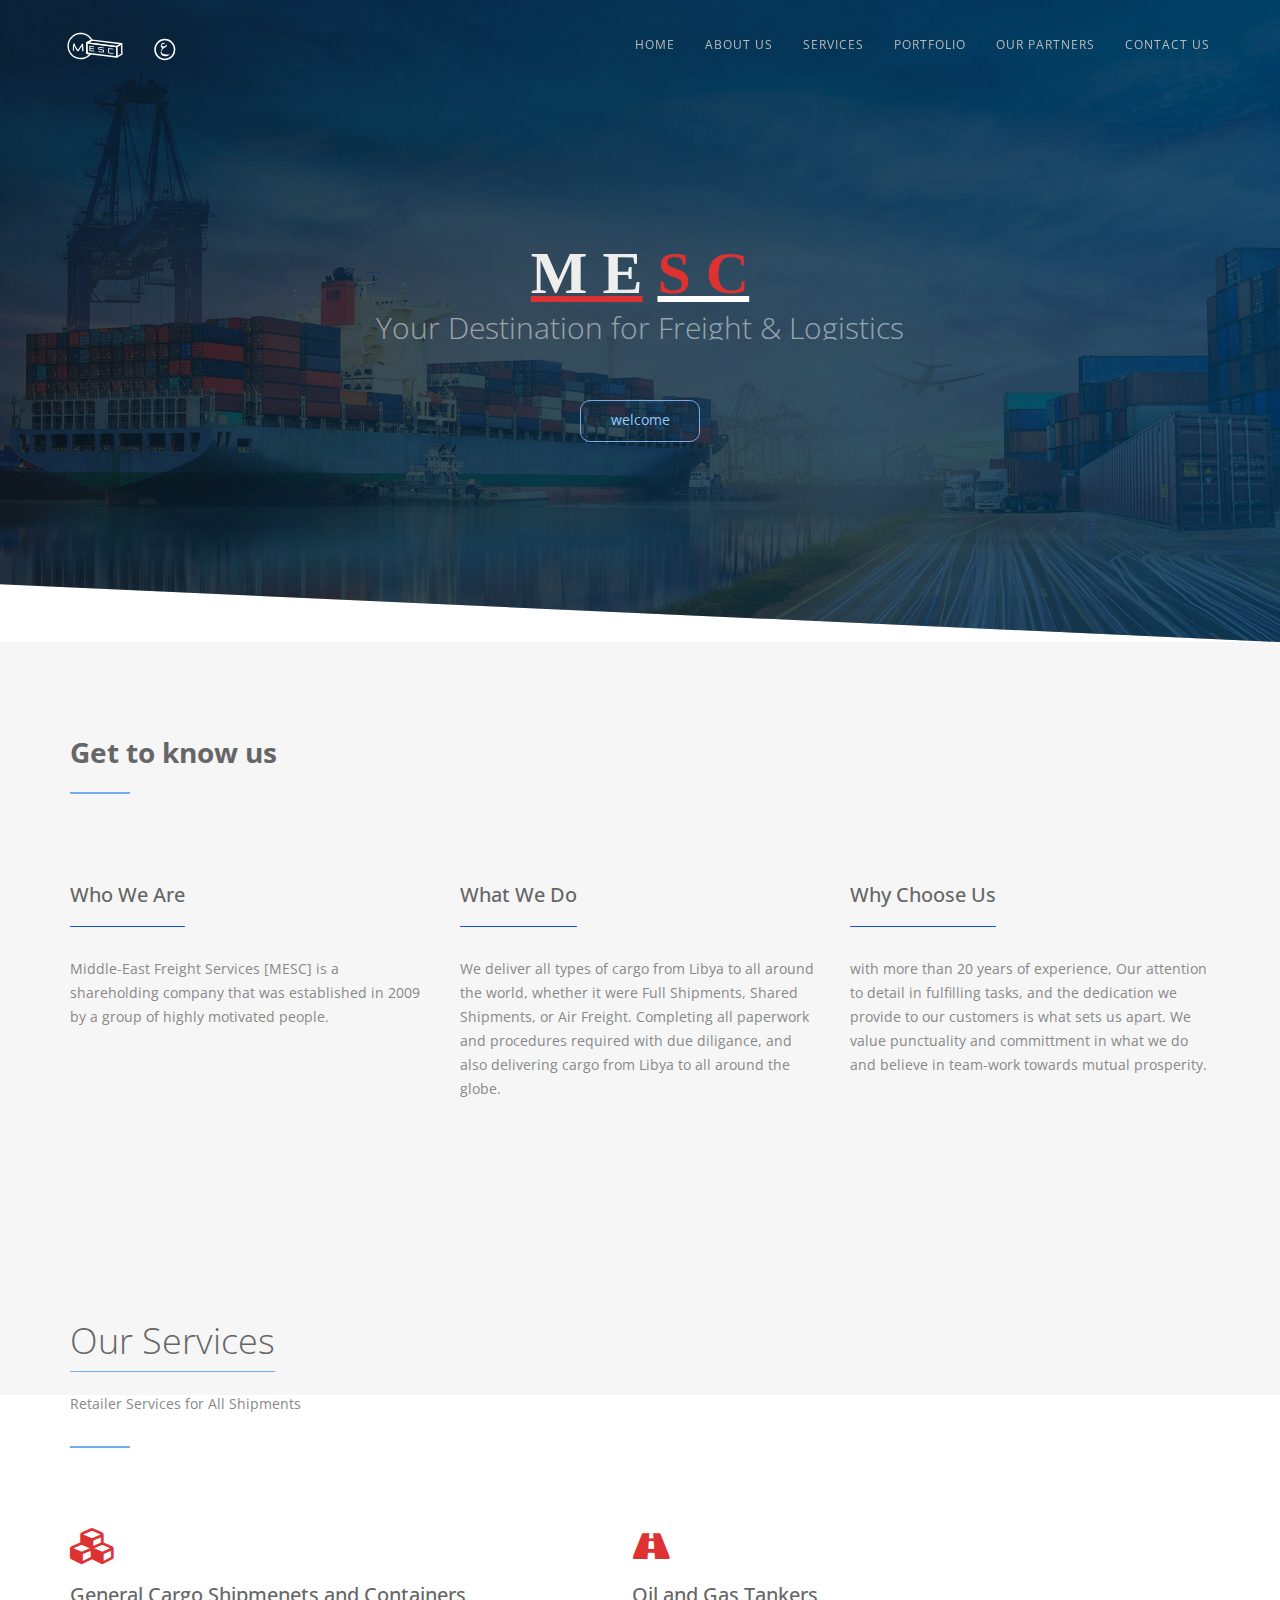
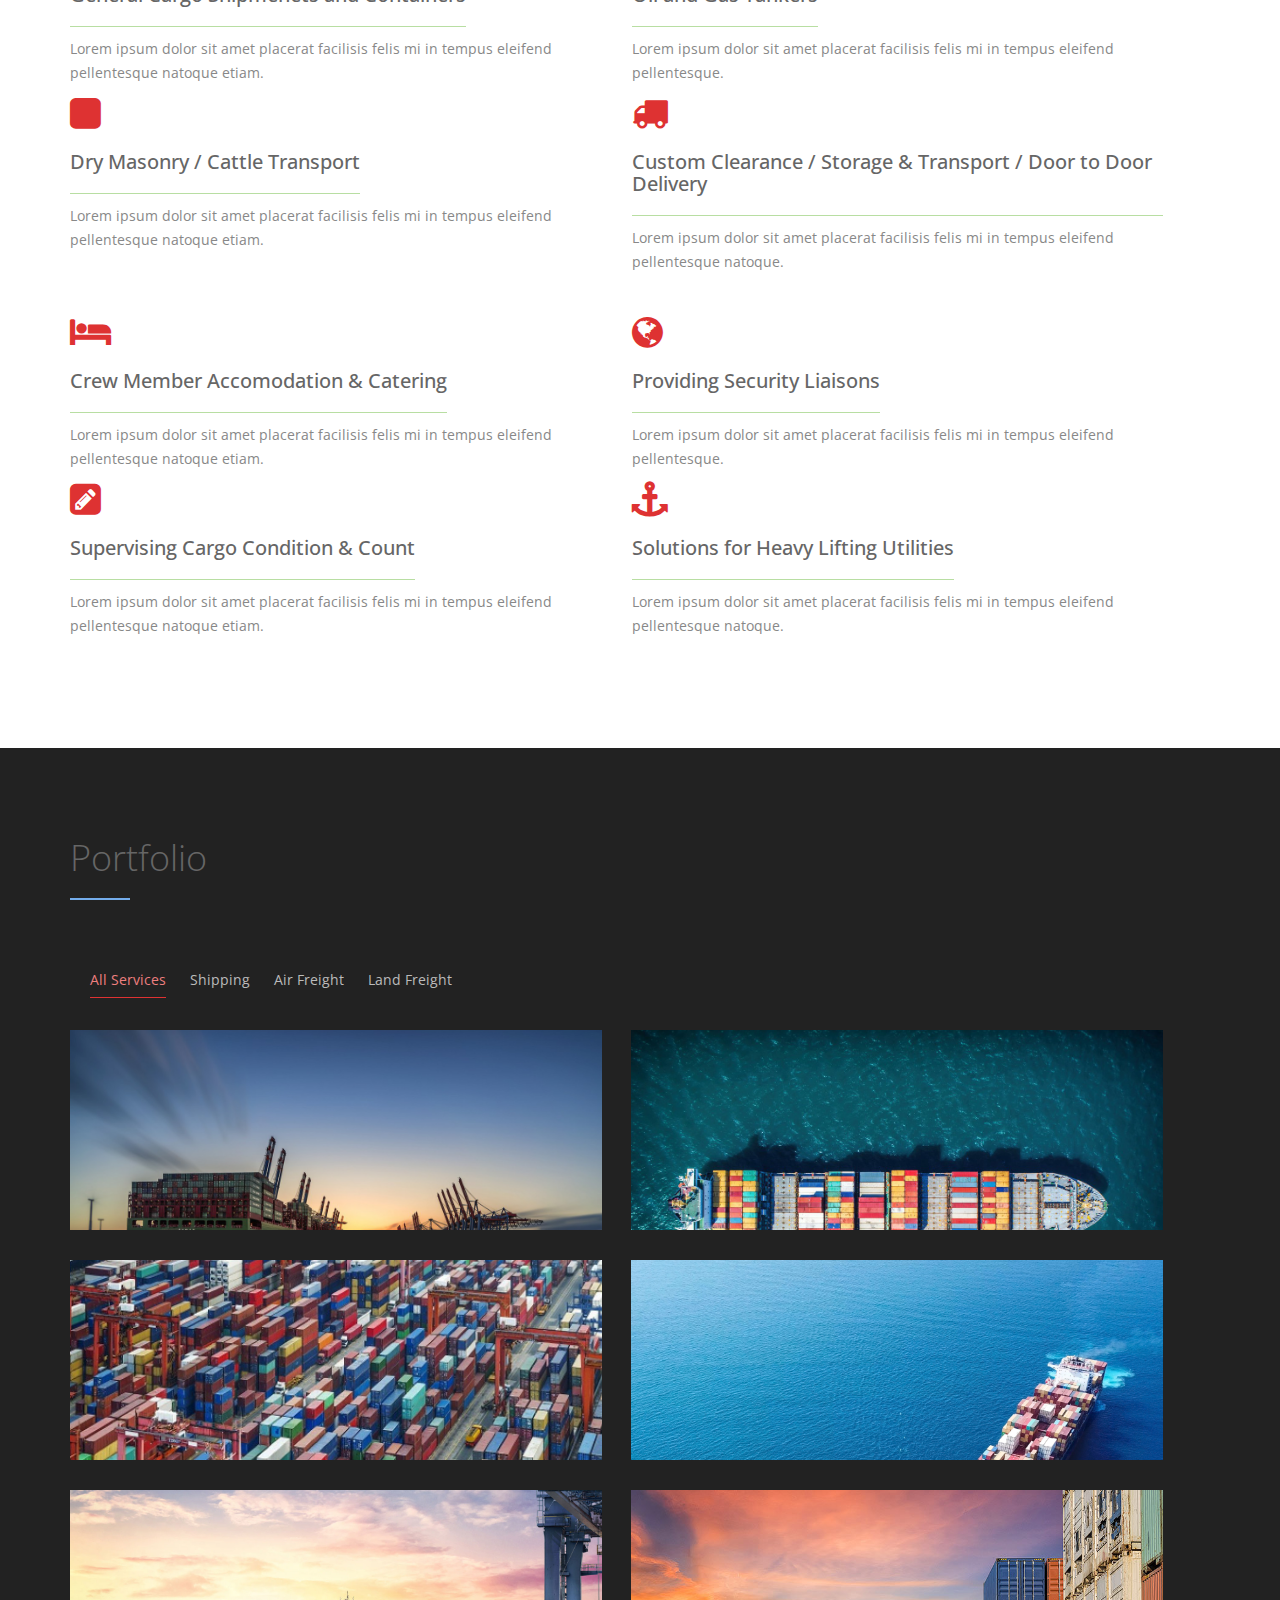
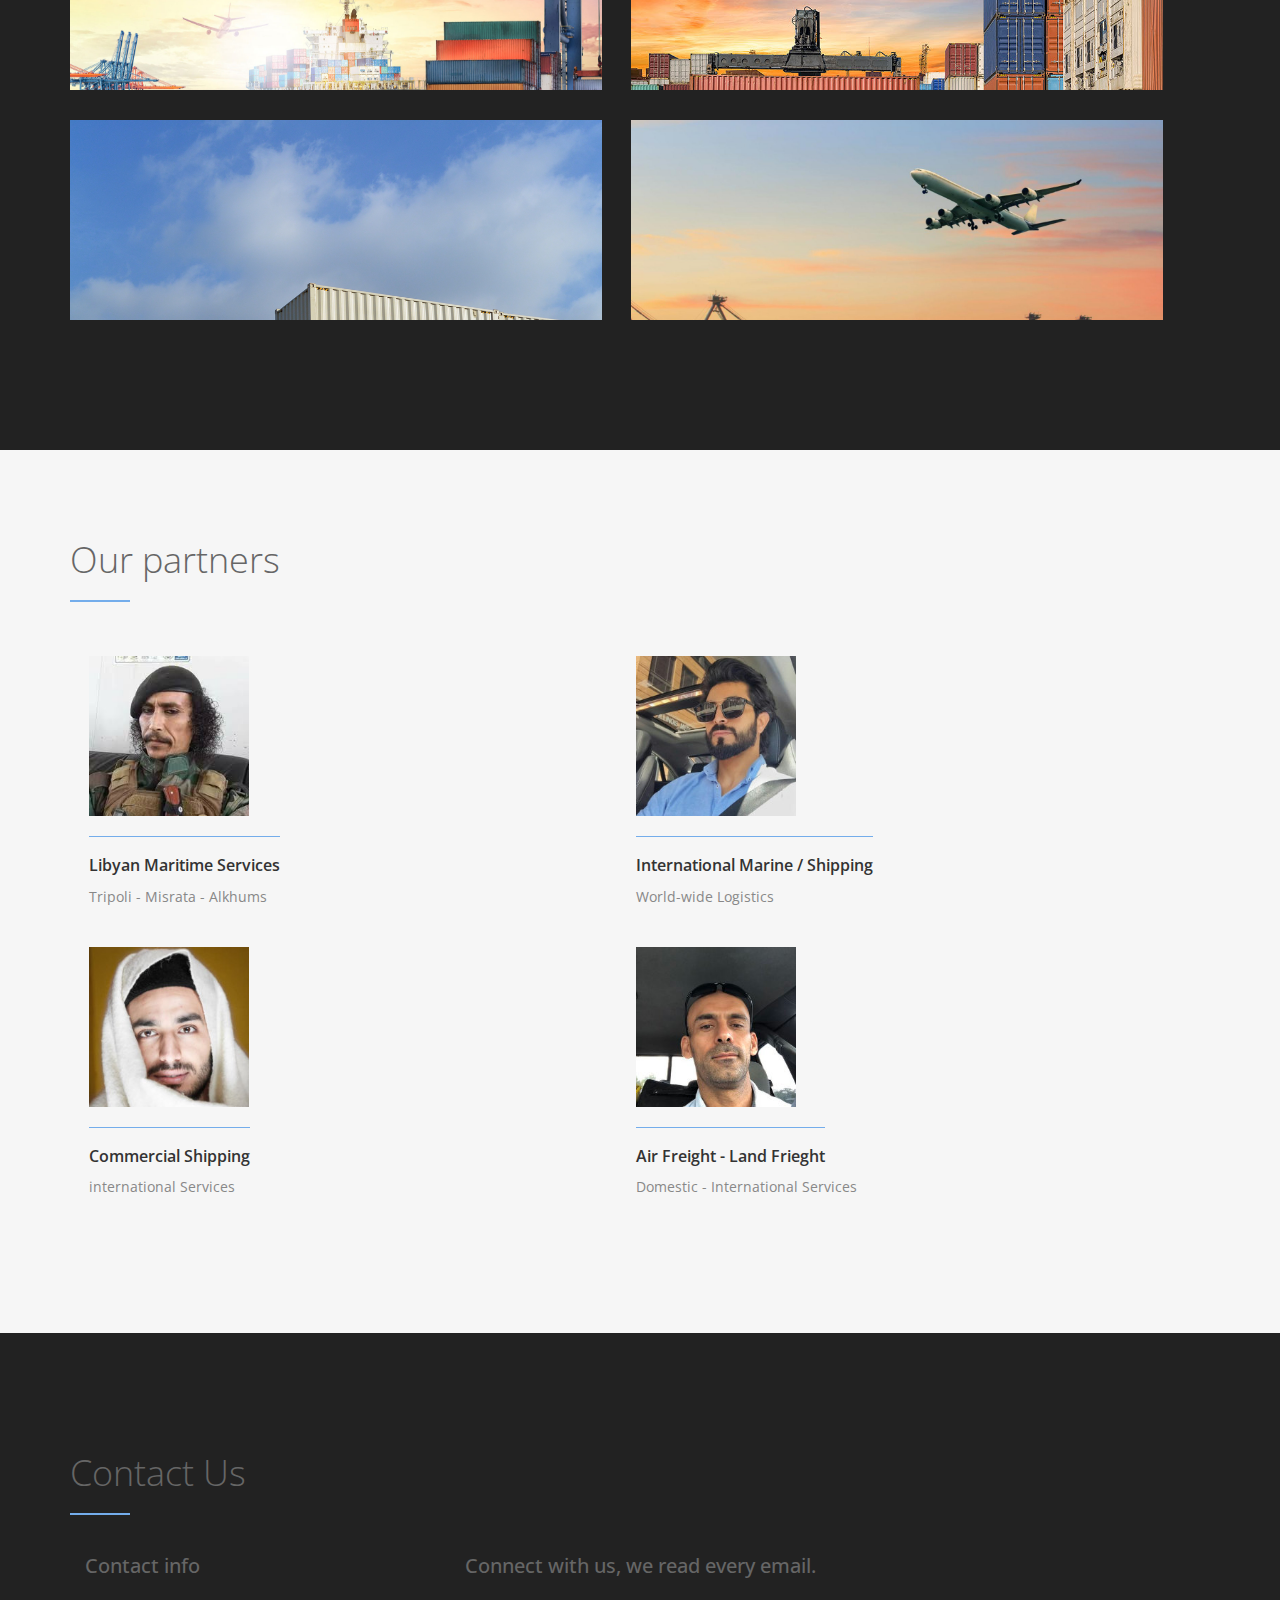
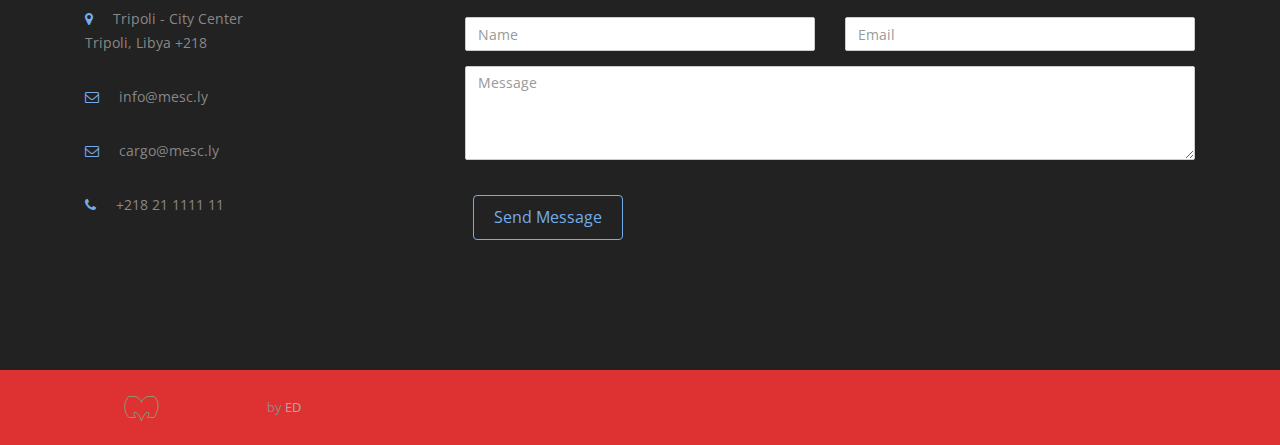
<file: index.html>
<!DOCTYPE html>
<html lang="en">

<head>
  <meta charset="utf-8">
  <meta name="viewport" content="width=device-width, initial-scale=1">
  <title>Middle-East Shipping Company [Int]</title>
  <meta name="description" content="">
  <meta name="author" content="">

  <!-- Favicons
    ================================================== -->
  <link rel="shortcut icon" href="img/favicon.ico" type="image/x-icon">
  <link rel="apple-touch-icon" href="img/apple-touch-icon.png">
  <link rel="apple-touch-icon" sizes="72x72" href="img/apple-touch-icon-72x72.png">
  <link rel="apple-touch-icon" sizes="114x114" href="img/apple-touch-icon-114x114.png">

  <!-- Bootstrap -->
  <link rel="stylesheet" type="text/css" href="css/bootstrap.css">
  <link rel="stylesheet" type="text/css" href="fonts/font-awesome/css/font-awesome.css">

  <!-- Stylesheet
    ================================================== -->
  <link rel="stylesheet" type="text/css" href="css/style.css">
  <link rel="stylesheet" type="text/css" href="css/prettyPhoto.css">
  <link rel="stylesheet" href="css/mesc-style.css">
  <link href='http://fonts.googleapis.com/css?family=Lato:400,700,900,300' rel='stylesheet' type='text/css'>
  <link href='http://fonts.googleapis.com/css?family=Open+Sans:400,700,800,600,300' rel='stylesheet' type='text/css'>
  <link rel="stylesheet" href="css/Pirulen/Pirulen.ttf.woff">
  <script type="text/javascript" src="js/modernizr.custom.js"></script>

  <!-- HTML5 shim and Respond.js for IE8 support of HTML5 elements and media queries -->
  <!-- WARNING: Respond.js doesn't work if you view the page via file:// -->
  <!--[if lt IE 9]>
      <script src="https://oss.maxcdn.com/html5shiv/3.7.2/html5shiv.min.js"></script>
      <script src="https://oss.maxcdn.com/respond/1.4.2/respond.min.js"></script>
    <![endif]-->
</head>

<body>
  <!-- Navigation
    ==========================================-->
  <nav id="menu" class="navbar navbar-default navbar-fixed-top">
    <div class="container">
      <!-- Brand and toggle get grouped for better mobile display -->
      <div class="navbar-header">
        <button type="button" class="navbar-toggle collapsed" data-toggle="collapse"
          data-target="#bs-example-navbar-collapse-1"> <span class="sr-only">Toggle navigation</span> <span
            class="icon-bar"></span> <span class="icon-bar"></span> <span class="icon-bar"></span> </button>
        <a class="navbar-brand" href="index.html">
          <img class="white-logo-mesc" src="img/mesc-img/white-logo-mesc.svg" alt="mesc" title="mesc &copy;">
        </a>
        <a class="navbar-brand-lang" href="index_ar.html">
          <img class="_lang" src="img/mesc-img/Ar-white.svg" alt="Lang" title="العربية">
        </a>
      </div>

      <!-- Collect the nav links, forms, and other content for toggling -->
      <div class="collapse navbar-collapse" id="bs-example-navbar-collapse-1">
        <ul class="nav navbar-nav navbar-right">
          <li><a href="#home" class="page-scroll _rotating">Home</a></li>
          <li><a href="#about-section" class="page-scroll">About us</a></li>
          <li><a href="#services-section" class="page-scroll">Services</a></li>
          <li><a href="#works-section" class="page-scroll">Portfolio</a></li>
          <li><a href="#team-section" class="page-scroll">Our partners</a></li>
          <li><a href="#contact-section" class="page-scroll">Contact us</a></li>
        </ul>
      </div>
      <!-- /.navbar-collapse -->
    </div>
    <!-- /.container-fluid -->
  </nav>

  <!-- Header -->
  <header class="text-center clipBottom-ltr" name="home">
    <div class="intro-text">

      <h1><span class="mE">M E</span><span> </span><span class="color">S C</span></h1>
      <p>Your Destination for Freight & Logistics</p>

      <div class="clearfix"></div>
      <a href="#about-section" class="btn btn-default btn-lg page-scroll _btn-hello">welcome</a>
    </div>
  </header>
  <div class="_filler"></div>
  <!-- About Section -->
  <div id="about-section">
    <div class="container">
      <div class="section-title">
        <h2>Get to know us</h2>
        <hr>
      </div>
      <div class="space"></div>
      <div class="row">
        <div class="col-md-4">
          <h4>Who We Are</h4>
          <p>Middle-East Freight Services [MESC] is a shareholding company that was established in 2009 by a group of
            highly motivated people.</p>
        </div>

        <div class="col-md-4">
          <h4>What We Do</h4>
          <p>We deliver all types of cargo from Libya to all around the world, whether it were Full Shipments, Shared
            Shipments, or Air Freight. Completing all paperwork and procedures required with due diligance, and also
            delivering cargo from Libya to all around the globe.</p>
        </div>

        <div class="col-md-4">
          <h4>Why Choose Us</h4>
          <p>with more than 20 years of experience, Our attention to detail in fulfilling tasks,
            and the dedication we provide to our customers is what sets us apart. We value punctuality and committment
            in what we do and believe in team-work towards mutual prosperity.</p>
        </div>

      </div>
    </div>
  </div>
  <!-- Services Section -->
  <div id="services-section">
    <div class="container">
      <div class="section-title">
        <h2>Our Services</h2>
        <p>Retailer Services for All Shipments</p>
        <hr>
      </div>
      <div class="space"></div>
      <div class="row">
        <div class="col-md-3 col-sm-6 service"> <i class="fa fa-cubes"></i>
          <h4>General Cargo Shipmenets and Containers</h4><br>
          <p>Lorem ipsum dolor sit amet placerat facilisis felis mi in tempus eleifend pellentesque natoque etiam.</p>
        </div>
        <div class="col-md-3 col-sm-6 service"> <i class="fa fa-road"></i>
          <h4>Oil and Gas Tankers</h4><br>
          <p>Lorem ipsum dolor sit amet placerat facilisis felis mi in tempus eleifend pellentesque.</p>
        </div>
        <div class="col-md-3 col-sm-6 service"> <i class="fa fa-square"></i>
          <h4>Dry Masonry / Cattle Transport</h4><br>
          <p>Lorem ipsum dolor sit amet placerat facilisis felis mi in tempus eleifend pellentesque natoque etiam.</p>
        </div>
        <div class="col-md-3 col-sm-6 service"> <i class="fa fa-truck"></i>
          <h4>Custom Clearance / Storage & Transport / Door to Door Delivery</h4><br>
          <p>Lorem ipsum dolor sit amet placerat facilisis felis mi in tempus eleifend pellentesque natoque.</p>
        </div>
      </div>
      <div class="space"></div>
      <div class="row">
        <div class="col-md-3 col-sm-6 service"> <i class="fa fa-hotel"></i>
          <h4>Crew Member Accomodation & Catering</h4><br>
          <p>Lorem ipsum dolor sit amet placerat facilisis felis mi in tempus eleifend pellentesque natoque etiam.</p>
        </div>
        <div class="col-md-3 col-sm-6 service"> <i class="fa fa-globe"></i>
          <h4>Providing Security Liaisons</h4><br>
          <p>Lorem ipsum dolor sit amet placerat facilisis felis mi in tempus eleifend pellentesque.</p>
        </div>
        <div class="col-md-3 col-sm-6 service"> <i class="fa fa-pencil-square"></i>
          <h4>Supervising Cargo Condition & Count</h4><br>
          <p>Lorem ipsum dolor sit amet placerat facilisis felis mi in tempus eleifend pellentesque natoque etiam.</p>
        </div>
        <div class="col-md-3 col-sm-6 service"> <i class="fa fa-anchor"></i>
          <h4>Solutions for Heavy Lifting Utilities</h4><br>
          <p>Lorem ipsum dolor sit amet placerat facilisis felis mi in tempus eleifend pellentesque natoque.</p>
        </div>
      </div>
    </div>
  </div>
  <!-- Portfolio Section -->
  <div id="works-section">
    <div class="container">
      <!-- Container -->
      <div class="section-title">
        <h2>Portfolio</h2>
        <hr>
        <div class="clearfix"></div>
      </div>
      <div class="categories">
        <ul class="cat">
          <li>
            <ol class="type">
              <li><a href="#" data-filter="*" class="active">All Services</a></li>
              <li><a href="#" data-filter=".web">Shipping</a></li>
              <li><a href="#" data-filter=".app">Air Freight</a></li>
              <li><a href="#" data-filter=".branding">Land Freight</a></li>
            </ol>
          </li>
        </ul>
        <div class="clearfix"></div>
      </div>
      <div class="row">
        <div class="portfolio-items">
          <div class="col-sm-6 col-md-3 col-lg-3 web">
            <div class="portfolio-item">
              <div class="hover-bg"> <a href="img/portfolio/01.jpg" rel="prettyPhoto">
                  <div class="hover-text">
                    <h4>Project Title</h4>
                    <small>Web Design</small>
                    <div class="clearfix"></div>
                  </div>
                  <img src="img/portfolio/01.jpg" class="img-responsive" alt="Project Title">
                </a> </div>
            </div>
          </div>
          <div class="col-sm-6 col-md-3 col-lg-3 app">
            <div class="portfolio-item">
              <div class="hover-bg"> <a href="img/portfolio/02.jpg" rel="prettyPhoto">
                  <div class="hover-text">
                    <h4>Project Title</h4>
                    <small>App Development</small>
                    <div class="clearfix"></div>
                  </div>
                  <img src="img/portfolio/02.jpg" class="img-responsive" alt="Project Title">
                </a> </div>
            </div>
          </div>
          <div class="col-sm-6 col-md-3 col-lg-3 web">
            <div class="portfolio-item">
              <div class="hover-bg"> <a href="img/portfolio/03.jpg" rel="prettyPhoto">
                  <div class="hover-text">
                    <h4>Project Title</h4>
                    <small>Web Design</small>
                    <div class="clearfix"></div>
                  </div>
                  <img src="img/portfolio/03.jpg" class="img-responsive" alt="Project Title">
                </a> </div>
            </div>
          </div>
          <div class="col-sm-6 col-md-3 col-lg-3 web">
            <div class="portfolio-item">
              <div class="hover-bg"> <a href="img/portfolio/04.jpg" rel="prettyPhoto">
                  <div class="hover-text">
                    <h4>Project Title</h4>
                    <small>Web Design</small>
                    <div class="clearfix"></div>
                  </div>
                  <img src="img/portfolio/04.jpg" class="img-responsive" alt="Project Title">
                </a> </div>
            </div>
          </div>
          <div class="col-sm-6 col-md-3 col-lg-3 app">
            <div class="portfolio-item">
              <div class="hover-bg"> <a href="img/portfolio/05.jpg" rel="prettyPhoto">
                  <div class="hover-text">
                    <h4>Project Title</h4>
                    <small>App Development</small>
                    <div class="clearfix"></div>
                  </div>
                  <img src="img/portfolio/05.jpg" class="img-responsive" alt="Project Title">
                </a> </div>
            </div>
          </div>
          <div class="col-sm-6 col-md-3 col-lg-3 branding">
            <div class="portfolio-item">
              <div class="hover-bg"> <a href="img/portfolio/06.jpg" rel="prettyPhoto">
                  <div class="hover-text">
                    <h4>Project Title</h4>
                    <small>Branding</small>
                    <div class="clearfix"></div>
                  </div>
                  <img src="img/portfolio/06.jpg" class="img-responsive" alt="Project Title">
                </a> </div>
            </div>
          </div>
          <div class="col-sm-6 col-md-3 col-lg-3 branding app">
            <div class="portfolio-item">
              <div class="hover-bg"> <a href="img/portfolio/07.jpg" rel="prettyPhoto">
                  <div class="hover-text">
                    <h4>Project Title</h4>
                    <small>App Development, Branding</small>
                    <div class="clearfix"></div>
                  </div>
                  <img src="img/portfolio/07.jpg" class="img-responsive" alt="Project Title">
                </a> </div>
            </div>
          </div>
          <div class="col-sm-6 col-md-3 col-lg-3 web">
            <div class="portfolio-item">
              <div class="hover-bg"> <a href="img/portfolio/08.jpg" rel="prettyPhoto">
                  <div class="hover-text">
                    <h4>Project Title</h4>
                    <small>Web Design</small>
                    <div class="clearfix"></div>
                  </div>
                  <img src="img/portfolio/08.jpg" class="img-responsive" alt="Project Title">
                </a> </div>
            </div>
          </div>
        </div>
      </div>
    </div>
  </div>
  <!-- Team Section -->
  <div id="team-section">
    <div class="container">
      <div class="section-title">
        <h2>Our partners</h2>
        <hr>
      </div>
      <div id="row">
        <div class="col-md-3 col-sm-6 team">
          <div class="thumbnail"> <img src="img/team/01.jpg" alt="..." class="team-img">
            <div class="caption">
              <h3>Libyan Maritime Services</h3>
              <p>Tripoli - Misrata - Alkhums</p>
            </div>
          </div>
        </div>
        <div class="col-md-3 col-sm-6 team">
          <div class="thumbnail"> <img src="img/team/02.jpg" alt="..." class="team-img">
            <div class="caption">
              <h3>International Marine / Shipping</h3>
              <p>World-wide Logistics</p>
            </div>
          </div>
        </div>
        <div class="col-md-3 col-sm-6 team">
          <div class="thumbnail"> <img src="img/team/03.jpg" alt="..." class="team-img">
            <div class="caption">
              <h3>Commercial Shipping</h3>
              <p>international Services</p>
            </div>
          </div>
        </div>
        <div class="col-md-3 col-sm-6 team">
          <div class="thumbnail"> <img src="img/team/04.jpg" alt="..." class="team-img">
            <div class="caption">
              <h3>Air Freight - Land Frieght</h3>
              <p>Domestic - International Services</p>
            </div>
          </div>
        </div>
      </div>
    </div>
  </div>
  <!-- Contact Section -->
  <div id="contact-section">
    <div class="container">
      <div class="section-title center">
        <h2>Contact Us</h2>
        <hr>
      </div>
      <div class="col-md-4">
        <h4>Contact info</h4>
        <div class="space"></div>
        <p><i class="fa fa-map-marker"></i>Tripoli - City Center<br>
          Tripoli, Libya +218</p>
        <div class="space"></div>
        <p><i class="fa fa-envelope-o"></i>info@mesc.ly</p>
        <div class="space"></div>
        <p><i class="fa fa-envelope-o"></i>cargo@mesc.ly</p>
        <div class="space"></div>
        <p><i class="fa fa-phone"></i>+218 21 1111 11</p>
      </div>
      <div class="col-md-8">
        <h4>Connect with us, we read every email.</h4>
        <form name="sentMessage" id="contactForm" novalidate>
          <div class="row">
            <div class="col-md-6">
              <div class="form-group">
                <input type="text" id="name" class="form-control" placeholder="Name" required="required">
                <p class="help-block text-danger"></p>
              </div>
            </div>
            <div class="col-md-6">
              <div class="form-group">
                <input type="email" id="email" class="form-control" placeholder="Email" required="required">
                <p class="help-block text-danger"></p>
              </div>
            </div>
          </div>
          <div class="form-group">
            <textarea name="message" id="message" class="form-control" rows="4" placeholder="Message"
              required></textarea>
            <p class="help-block text-danger"></p>
          </div>
          <div id="success"></div>
          <button type="submit" class="btn btn-default">Send Message</button>
        </form>
      </div>
    </div>
  </div>
  <!-- <div id="social-section">
    <div class="container">
      <div class="social">
        <ul>
          <li><a href="#"><i class="fa fa-facebook"></i></a></li>
          <li><a href="#"><i class="fa fa-twitter"></i></a></li>
          <li><a href="#"><i class="fa fa-dribbble"></i></a></li>
          <li><a href="#"><i class="fa fa-github"></i></a></li>
          <li><a href="#"><i class="fa fa-instagram"></i></a></li>
          <li><a href="#"><i class="fa fa-linkedin"></i></a></li>
        </ul>
      </div>
    </div>
  </div> -->
  <div id="footer">
    <div class="container">
      <div id="mAnimate"></div>
      <!-- <p>Copyright &copy; Optics. Designed by <a href="http://www.clickapp.ly" rel="nofollow">ED</a></p> -->
      <div class="_cr">
        <p>by <a href="#" rel="nofollow">ED</a></p>
      </div>
    </div>
  </div>

  <!-- jQuery (necessary for Bootstrap's JavaScript plugins) -->
  <script src="https://ajax.googleapis.com/ajax/libs/jquery/1.11.1/jquery.min.js"></script>
  <script type="text/javascript" src="js/jquery.1.11.1.js"></script>
  <!-- Include all compiled plugins (below), or include individual files as needed -->
  <script type="text/javascript" src="js/bootstrap.js"></script>
  <script type="text/javascript" src="js/SmoothScroll.js"></script>
  <script type="text/javascript" src="js/jquery.prettyPhoto.js"></script>
  <script type="text/javascript" src="js/jquery.isotope.js"></script>
  <script type="text/javascript" src="js/jqBootstrapValidation.js"></script>
  <script type="text/javascript" src="js/contact_me.js"></script>

  <!-- Javascripts
    ================================================== -->
  <script type="text/javascript" src="js/main.js"></script>
  <script src="lottie.js"></script>
  <script src="index.js"></script>

</body>

</html>
</file>
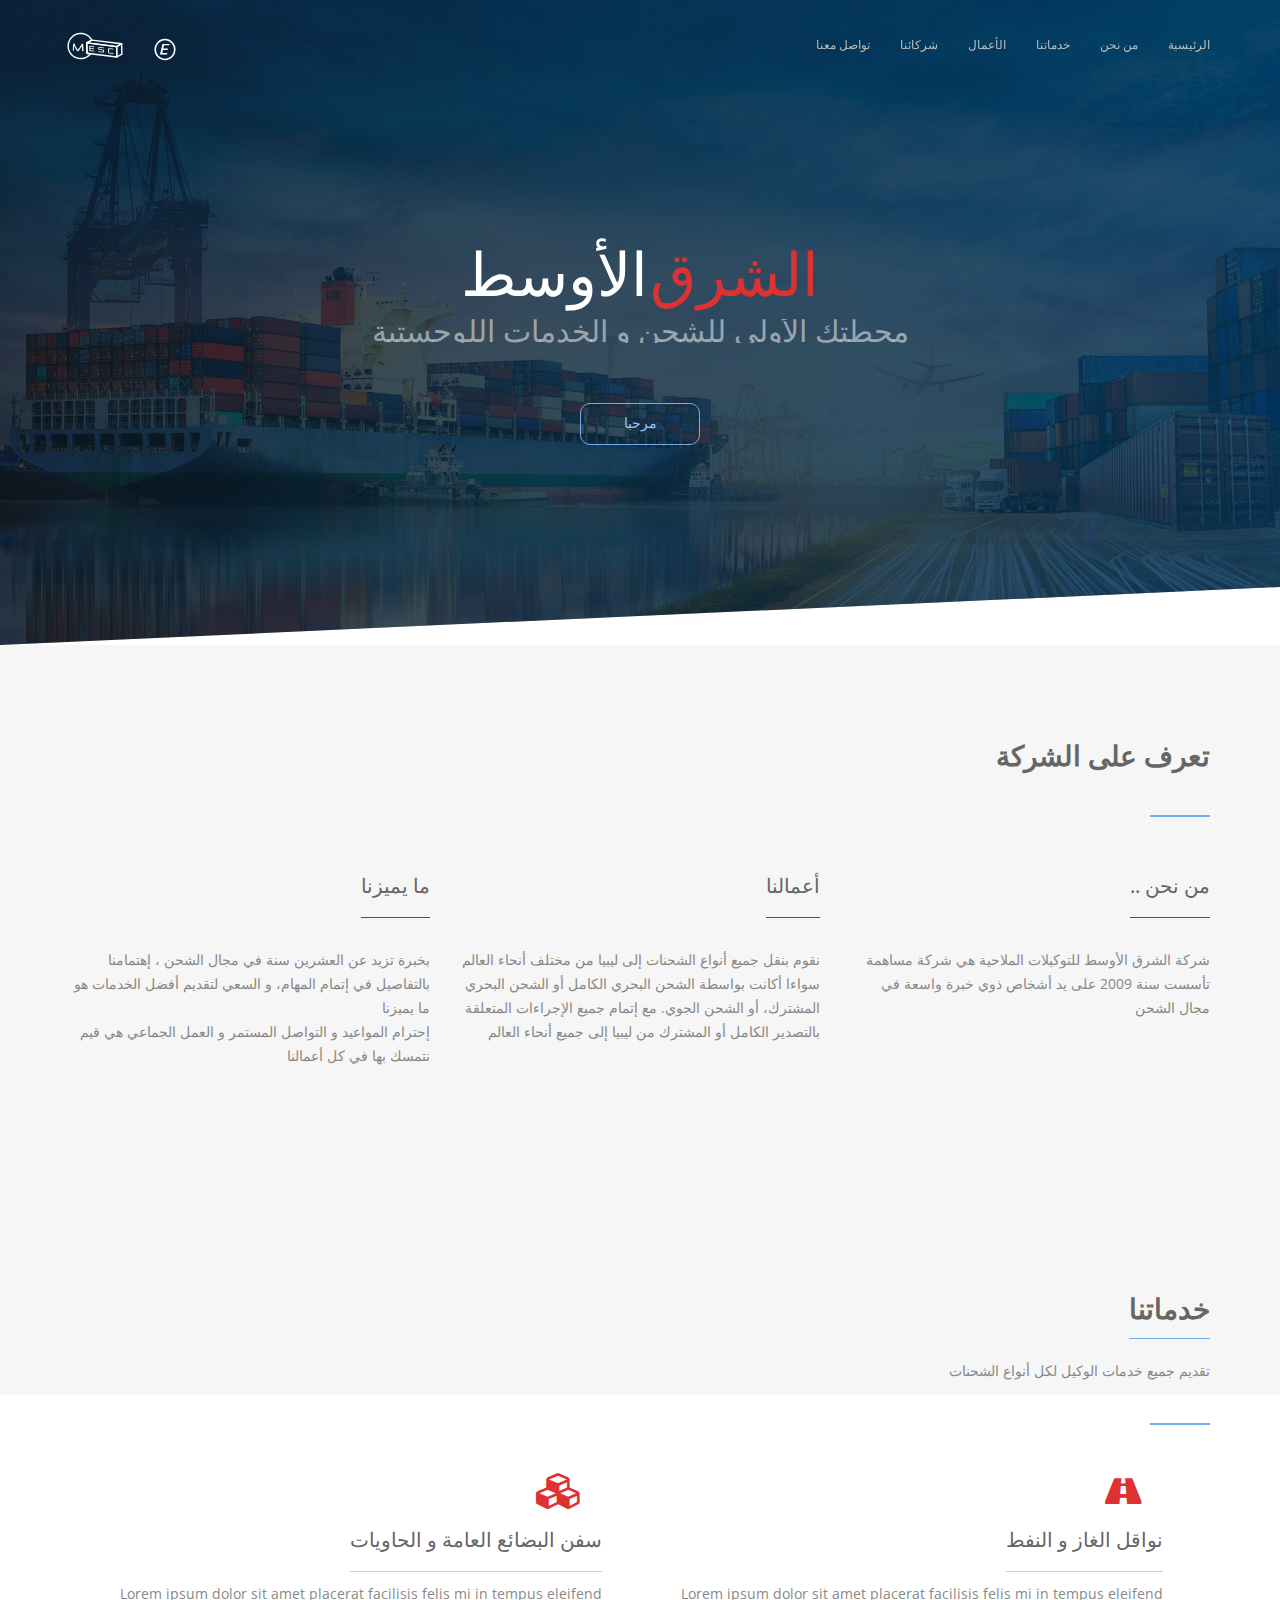
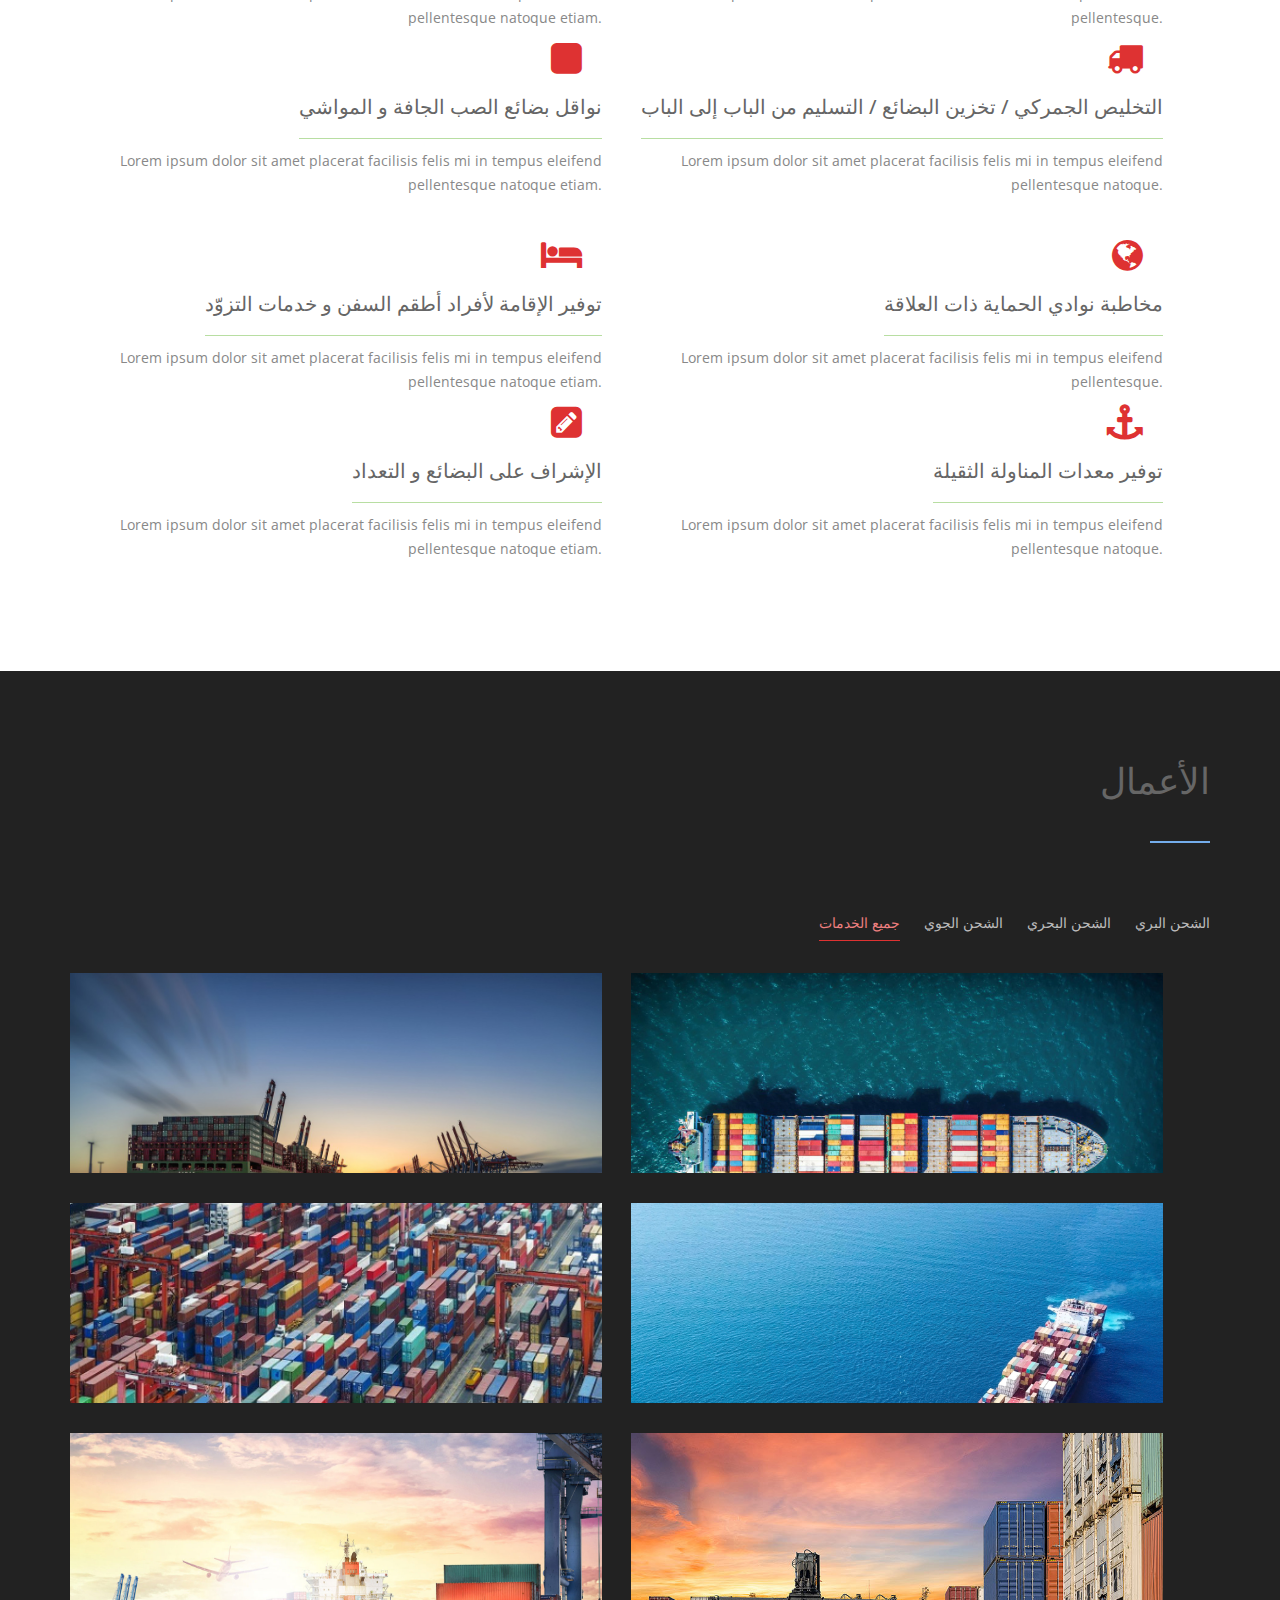
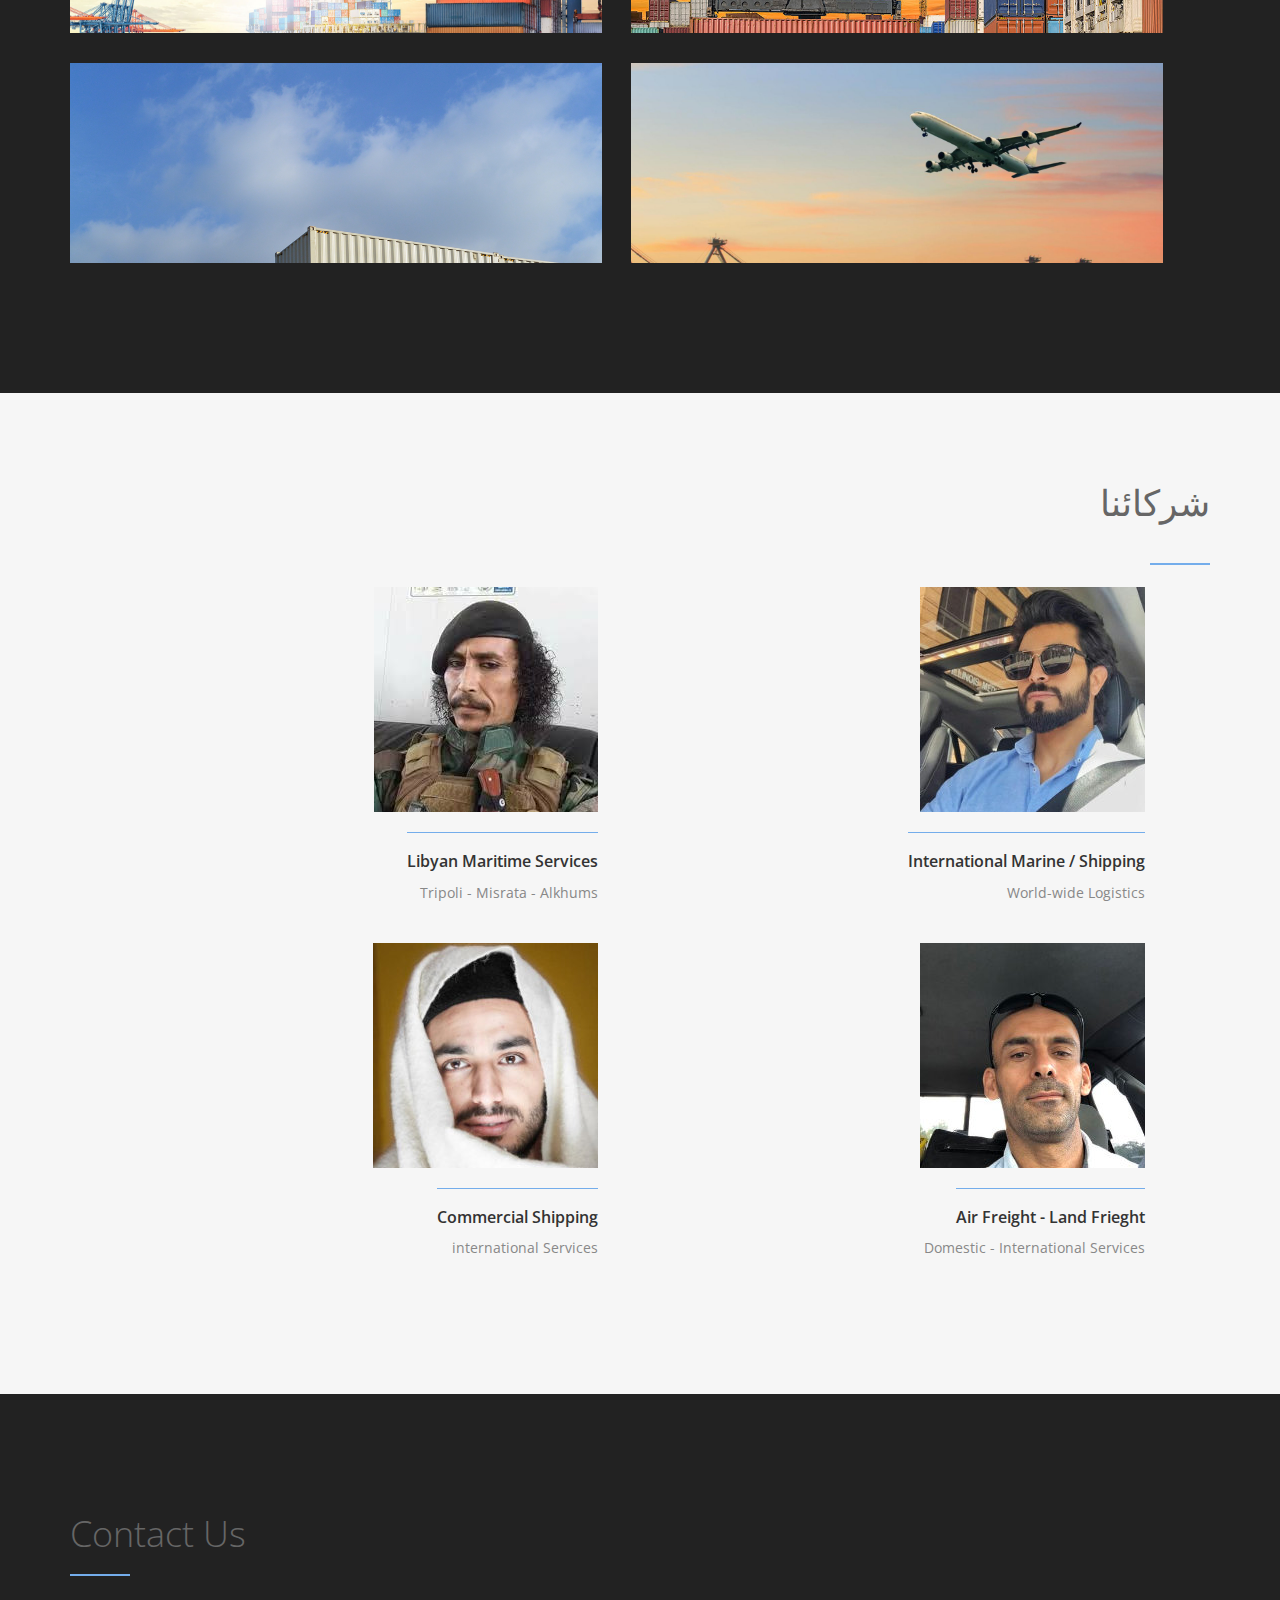
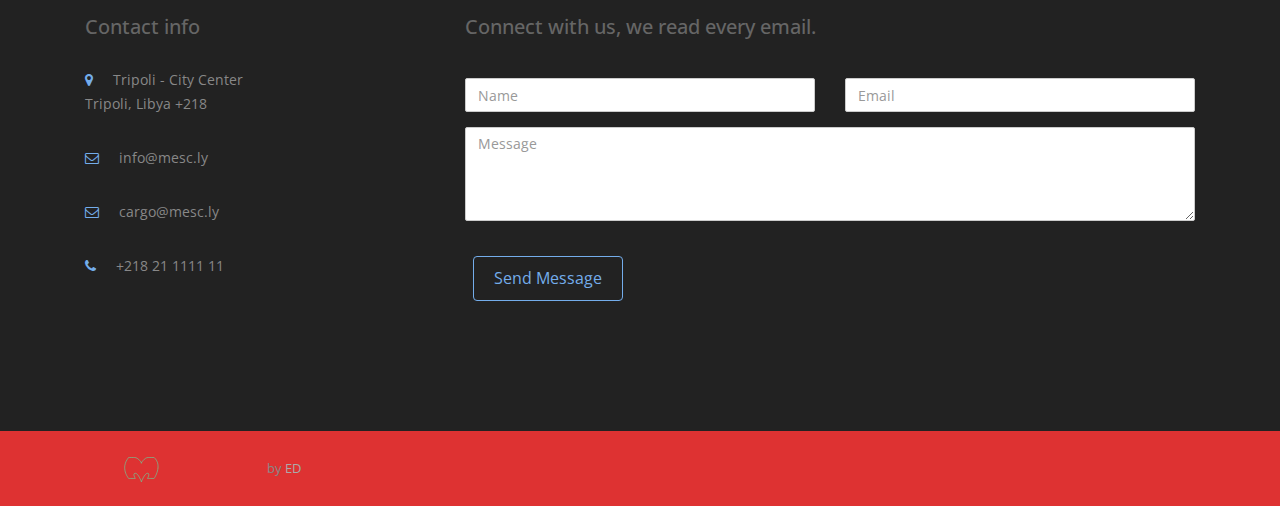
<file: index_ar.html>
<!DOCTYPE html>
<html lang="en">

<head>
  <meta charset="utf-8">
  <meta name="viewport" content="width=device-width, initial-scale=1">
  <title>Middle-East Shipping Company [Ar]</title>
  <meta name="description" content="">
  <meta name="author" content="">

  <!-- Favicons
    ================================================== -->
  <link rel="shortcut icon" href="img/favicon.ico" type="image/x-icon">
  <link rel="apple-touch-icon" href="img/apple-touch-icon.png">
  <link rel="apple-touch-icon" sizes="72x72" href="img/apple-touch-icon-72x72.png">
  <link rel="apple-touch-icon" sizes="114x114" href="img/apple-touch-icon-114x114.png">

  <!-- Bootstrap -->
  <link rel="stylesheet" type="text/css" href="css/bootstrap.css">
  <link rel="stylesheet" type="text/css" href="fonts/font-awesome/css/font-awesome.css">

  <!-- Stylesheet
    ================================================== -->
  <link rel="stylesheet" type="text/css" href="css/style.css">
  <link rel="stylesheet" type="text/css" href="css/prettyPhoto.css">
  <link rel="stylesheet" href="css/mesc-style.css">
  <link href='http://fonts.googleapis.com/css?family=Lato:400,700,900,300' rel='stylesheet' type='text/css'>
  <link href='http://fonts.googleapis.com/css?family=Open+Sans:400,700,800,600,300' rel='stylesheet' type='text/css'>
  <link rel="stylesheet" href="css/Pirulen/Pirulen.ttf.woff">
  <script type="text/javascript" src="js/modernizr.custom.js"></script>

  <!-- HTML5 shim and Respond.js for IE8 support of HTML5 elements and media queries -->
  <!-- WARNING: Respond.js doesn't work if you view the page via file:// -->
  <!--[if lt IE 9]>
      <script src="https://oss.maxcdn.com/html5shiv/3.7.2/html5shiv.min.js"></script>
      <script src="https://oss.maxcdn.com/respond/1.4.2/respond.min.js"></script>
    <![endif]-->
</head>

<body>
  <!-- Navigation
    ==========================================-->
  <nav id="menu" class="navbar navbar-default navbar-fixed-top">
    <div class="container">
      <!-- Brand and toggle get grouped for better mobile display -->
      <div class="navbar-header">
        <button type="button" class="navbar-toggle collapsed" data-toggle="collapse"
          data-target="#bs-example-navbar-collapse-1"> <span class="sr-only">Toggle navigation</span> <span
            class="icon-bar"></span> <span class="icon-bar"></span> <span class="icon-bar"></span> </button>
        <a class="navbar-brand" href="index_ar.html">
          <img class="white-logo-mesc" src="img/mesc-img/white-logo-mesc.svg" alt="mesc" title="mesc &copy;">
        </a>
        <a class="navbar-brand-lang" href="index.html">
          <img class="_lang" src="img/mesc-img/En-white.svg" alt="Lang" title="ُEnglish">
        </a>
      </div>

      <!-- Collect the nav links, forms, and other content for toggling -->
      <div class="collapse navbar-collapse" id="bs-example-navbar-collapse-1">
        <ul class="nav navbar-nav navbar-right">
          <li><a href="#contact-section" class="page-scroll">تواصل معنا</a></li>
          <li><a href="#team-section" class="page-scroll">شركائنا</a></li>
          <li><a href="#works-section" class="page-scroll">الأعمال</a></li>
          <li><a href="#services-section" class="page-scroll">خدماتنا</a></li>
          <li><a href="#about-section" class="page-scroll">من نحن</a></li>
          <li><a href="#home" class="page-scroll _rotating">الرئيسية</a></li>
        </ul>
      </div>
      <!-- /.navbar-collapse -->
    </div>
    <!-- /.container-fluid -->
  </nav>

  <!-- Header -->
  <header class="text-center clipBottom-rtl" name="home">
    <div class="intro-text">

      <h1><span class="_ar _ar-red">الشرق</span><span class="de-space"> </span><span class="_ar _ar-white">الأوسط</span>
      </h1>
      <p>محطتك الأولى للشحن و الخدمات اللوجستية</p>

      <div class="clearfix"></div>
      <a href="#about-section" class="btn btn-default btn-lg page-scroll _btn-hello">مرحبا</a>
    </div>
  </header>
  <div class="_filler"></div>
  <!-- About Section -->
  <div id="about-section" class="about-ar">
    <div class="container">
      <div class="section-title">
        <h2>تعرف على الشركة</h2>
        <hr>
      </div>
      <div class="space"></div>
      <div class="row">
        <div class="col-md-4 _ar">
          <h4>ما يميزنا</h4>
          <p>بخبرة تزيد عن العشرين سنة في مجال الشحن ، إهتمامنا بالتفاصيل في إتمام المهام، و السعي لتقديم أفضل الخدمات
            هو ما يميزنا<br> إحترام المواعيد و التواصل المستمر و العمل الجماعي هي قيم نتمسك بها في كل أعمالنا</p>
        </div>
        <div class="col-md-4 _ar">
          <h4>أعمالنا</h4>
          <p>نقوم بنقل جميع أنواع الشحنات إلى ليبيا من مختلف أنحاء العالم سواءا أكانت بواسطة الشحن البحري الكامل أو
            الشحن البحري المشترك، أو الشحن الجوي. مع إتمام جميع الإجراءات المتعلقة بالتصدير الكامل أو المشترك من ليبيا
            إلى جميع أنحاء العالم</p>
        </div>
        <div class="col-md-4 _ar">
          <h4>.. من نحن</h4>
          <p> شركة الشرق الأوسط للتوكيلات الملاحية هي شركة مساهمة تأسست سنة 2009 على يد أشخاص ذوي خبرة واسعة في مجال
            الشحن</p>
        </div>
      </div>
    </div>
  </div>
  <!-- Services Section -->
  <div id="services-section">
    <div class="container">
      <div class="section-title _ar services-arabic">
        <h2>خدماتنا</h2>
        <p>تقديم جميع خدمات الوكيل لكل أنواع الشحنات</p>
        <hr>
      </div>
      <div class="space"></div>
      <div class="row">
        <div class="col-md-3 col-sm-6 service _ar"> <i class="fa fa-cubes"></i>
          <h4>سفن البضائع العامة و الحاويات</h4>
          <p>Lorem ipsum dolor sit amet placerat facilisis felis mi in tempus eleifend pellentesque natoque etiam.</p>
        </div>
        <div class="col-md-3 col-sm-6 service _ar"> <i class="fa fa-road"></i>
          <h4>نواقل الغاز و النفط</h4>
          <p>Lorem ipsum dolor sit amet placerat facilisis felis mi in tempus eleifend pellentesque.</p>
        </div>
        <div class="col-md-3 col-sm-6 service _ar"> <i class="fa fa-square"></i>
          <h4>نواقل بضائع الصب الجافة و المواشي</h4>
          <p>Lorem ipsum dolor sit amet placerat facilisis felis mi in tempus eleifend pellentesque natoque etiam.</p>
        </div>
        <div class="col-md-3 col-sm-6 service _ar"> <i class="fa fa-truck"></i>
          <h4>التخليص الجمركي / تخزين البضائع / التسليم من الباب إلى الباب</h4>
          <p>Lorem ipsum dolor sit amet placerat facilisis felis mi in tempus eleifend pellentesque natoque.</p>
        </div>
      </div>
      <div class="space"></div>
      <div class="row">
        <div class="col-md-3 col-sm-6 service _ar"> <i class="fa fa-hotel"></i>
          <h4>توفير الإقامة لأفراد أطقم السفن و خدمات التزوّد</h4>
          <p>Lorem ipsum dolor sit amet placerat facilisis felis mi in tempus eleifend pellentesque natoque etiam.</p>
        </div>
        <div class="col-md-3 col-sm-6 service _ar"> <i class="fa fa-globe"></i>
          <h4>مخاطبة نوادي الحماية ذات العلاقة</h4>
          <p>Lorem ipsum dolor sit amet placerat facilisis felis mi in tempus eleifend pellentesque.</p>
        </div>
        <div class="col-md-3 col-sm-6 service _ar"> <i class="fa fa-pencil-square"></i>
          <h4>الإشراف على البضائع و التعداد</h4>
          <p>Lorem ipsum dolor sit amet placerat facilisis felis mi in tempus eleifend pellentesque natoque etiam.</p>
        </div>
        <div class="col-md-3 col-sm-6 service _ar"> <i class="fa fa-anchor"></i>
          <h4>توفير معدات المناولة الثقيلة</h4>
          <p>Lorem ipsum dolor sit amet placerat facilisis felis mi in tempus eleifend pellentesque natoque.</p>
        </div>
      </div>
    </div>
  </div>
  <!-- Portfolio Section -->
  <div id="works-section">
    <div class="container">
      <!-- Container -->
      <div class="section-title works-arabic">
        <h2>الأعمال</h2>
        <hr>
        <div class="clearfix"></div>
      </div>
      <div class="categories _ar">
        <ul class="cat">
          <li>
            <ol class="type">
              <li><a href="#" data-filter="*" class="active">جميع الخدمات</a></li>
              <li><a href="#" data-filter=".web">الشحن الجوي</a></li>
              <li><a href="#" data-filter=".app">الشحن البحري</a></li>
              <li><a href="#" data-filter=".branding">الشحن البري</a></li>
            </ol>
          </li>
        </ul>
        <div class="clearfix"></div>
      </div>
      <div class="row">
        <div class="portfolio-items">
          <div class="col-sm-6 col-md-3 col-lg-3 web">
            <div class="portfolio-item">
              <div class="hover-bg"> <a href="img/portfolio/01.jpg" rel="prettyPhoto">
                  <div class="hover-text">
                    <h4>عنوان المشروع</h4>
                    <small>عنوان 1</small>
                    <div class="clearfix"></div>
                  </div>
                  <img src="img/portfolio/01.jpg" class="img-responsive" alt="Project Title">
                </a> </div>
            </div>
          </div>
          <div class="col-sm-6 col-md-3 col-lg-3 app">
            <div class="portfolio-item">
              <div class="hover-bg"> <a href="img/portfolio/02.jpg" rel="prettyPhoto">
                  <div class="hover-text">
                    <h4>عنوان المشروع</h4>
                    <small>عنوان 2</small>
                    <div class="clearfix"></div>
                  </div>
                  <img src="img/portfolio/02.jpg" class="img-responsive" alt="Project Title">
                </a> </div>
            </div>
          </div>
          <div class="col-sm-6 col-md-3 col-lg-3 web">
            <div class="portfolio-item">
              <div class="hover-bg"> <a href="img/portfolio/03.jpg" rel="prettyPhoto">
                  <div class="hover-text">
                    <h4>عنوان المشروع</h4>
                    <small>عنوان 3</small>
                    <div class="clearfix"></div>
                  </div>
                  <img src="img/portfolio/03.jpg" class="img-responsive" alt="Project Title">
                </a> </div>
            </div>
          </div>
          <div class="col-sm-6 col-md-3 col-lg-3 web">
            <div class="portfolio-item">
              <div class="hover-bg"> <a href="img/portfolio/04.jpg" rel="prettyPhoto">
                  <div class="hover-text">
                    <h4>عنوان المشروع</h4>
                    <small>عنوان 4</small>
                    <div class="clearfix"></div>
                  </div>
                  <img src="img/portfolio/04.jpg" class="img-responsive" alt="Project Title">
                </a> </div>
            </div>
          </div>
          <div class="col-sm-6 col-md-3 col-lg-3 app">
            <div class="portfolio-item">
              <div class="hover-bg"> <a href="img/portfolio/05.jpg" rel="prettyPhoto">
                  <div class="hover-text">
                    <h4>عنوان المشروع</h4>
                    <small>عنوان 5</small>
                    <div class="clearfix"></div>
                  </div>
                  <img src="img/portfolio/05.jpg" class="img-responsive" alt="Project Title">
                </a> </div>
            </div>
          </div>
          <div class="col-sm-6 col-md-3 col-lg-3 branding">
            <div class="portfolio-item">
              <div class="hover-bg"> <a href="img/portfolio/06.jpg" rel="prettyPhoto">
                  <div class="hover-text">
                    <h4>عنوان المشروع</h4>
                    <small>عنوان 6</small>
                    <div class="clearfix"></div>
                  </div>
                  <img src="img/portfolio/06.jpg" class="img-responsive" alt="Project Title">
                </a> </div>
            </div>
          </div>
          <div class="col-sm-6 col-md-3 col-lg-3 branding app">
            <div class="portfolio-item">
              <div class="hover-bg"> <a href="img/portfolio/07.jpg" rel="prettyPhoto">
                  <div class="hover-text">
                    <h4>عنوان المشروع</h4>
                    <small>عنوان 7</small>
                    <div class="clearfix"></div>
                  </div>
                  <img src="img/portfolio/07.jpg" class="img-responsive" alt="Project Title">
                </a> </div>
            </div>
          </div>
          <div class="col-sm-6 col-md-3 col-lg-3 web">
            <div class="portfolio-item">
              <div class="hover-bg"> <a href="img/portfolio/08.jpg" rel="prettyPhoto">
                  <div class="hover-text">
                    <h4>عنوان المشروع</h4>
                    <small>عنوان 8</small>
                    <div class="clearfix"></div>
                  </div>
                  <img src="img/portfolio/08.jpg" class="img-responsive" alt="Project Title">
                </a> </div>
            </div>
          </div>
        </div>
      </div>
    </div>
  </div>
  <!-- Team Section -->
  <div id="team-section">
    <div class="container">
      <div class="section-title team-arabic">
        <h2>شركائنا</h2>
        <hr>
      </div>
      <div id="row">
        <div class="col-md-3 col-sm-6 team">
          <div class="thumbnail pull-right"> <img class="img_rtl" src="img/team/01.jpg" alt="..." class="team-img">
            <div class="caption _ar">
              <h3>Libyan Maritime Services</h3>
              <p>Tripoli - Misrata - Alkhums</p>
            </div>
          </div>
        </div>
        <div class="col-md-3 col-sm-6 team">
          <div class="thumbnail pull-right"> <img class="img_rtl" src="img/team/02.jpg" alt="..." class="team-img">
            <div class="caption _ar">
              <h3>International Marine / Shipping</h3>
              <p>World-wide Logistics</p>
            </div>
          </div>
        </div>
        <div class="col-md-3 col-sm-6 team">
          <div class="thumbnail pull-right"> <img class="img_rtl" src="img/team/03.jpg" alt="..." class="team-img">
            <div class="caption _ar">
              <h3>Commercial Shipping</h3>
              <p>international Services</p>
            </div>
          </div>
        </div>
        <div class="col-md-3 col-sm-6 team">
          <div class="thumbnail pull-right"> <img class="img_rtl" src="img/team/04.jpg" alt="..." class="team-img">
            <div class="caption _ar">
              <h3>Air Freight - Land Frieght</h3>
              <p>Domestic - International Services</p>
            </div>
          </div>
        </div>
      </div>
    </div>
  </div>
  <!-- Contact Section -->
  <div id="contact-section">
    <div class="container">
      <div class="section-title center">
        <h2>Contact Us</h2>
        <hr>
      </div>
      <div class="col-md-4">
        <h4>Contact info</h4>
        <div class="space"></div>
        <p><i class="fa fa-map-marker"></i>Tripoli - City Center<br>
          Tripoli, Libya +218</p>
        <div class="space"></div>
        <p><i class="fa fa-envelope-o"></i>info@mesc.ly</p>
        <div class="space"></div>
        <p><i class="fa fa-envelope-o"></i>cargo@mesc.ly</p>
        <div class="space"></div>
        <p><i class="fa fa-phone"></i>+218 21 1111 11</p>
      </div>
      <div class="col-md-8">
        <h4>Connect with us, we read every email.</h4>
        <form name="sentMessage" id="contactForm" novalidate>
          <div class="row">
            <div class="col-md-6">
              <div class="form-group">
                <input type="text" id="name" class="form-control" placeholder="Name" required="required">
                <p class="help-block text-danger"></p>
              </div>
            </div>
            <div class="col-md-6">
              <div class="form-group">
                <input type="email" id="email" class="form-control" placeholder="Email" required="required">
                <p class="help-block text-danger"></p>
              </div>
            </div>
          </div>
          <div class="form-group">
            <textarea name="message" id="message" class="form-control" rows="4" placeholder="Message"
              required></textarea>
            <p class="help-block text-danger"></p>
          </div>
          <div id="success"></div>
          <button type="submit" class="btn btn-default">Send Message</button>
        </form>
      </div>
    </div>
  </div>
  <!-- <div id="social-section">
    <div class="container">
      <div class="social">
        <ul>
          <li><a href="#"><i class="fa fa-facebook"></i></a></li>
          <li><a href="#"><i class="fa fa-twitter"></i></a></li>
          <li><a href="#"><i class="fa fa-dribbble"></i></a></li>
          <li><a href="#"><i class="fa fa-github"></i></a></li>
          <li><a href="#"><i class="fa fa-instagram"></i></a></li>
          <li><a href="#"><i class="fa fa-linkedin"></i></a></li>
        </ul>
      </div>
    </div>
  </div> -->
  <div id="footer">
    <div class="container">
      <div id="mAnimate"></div>
      <!-- <p>Copyright &copy; Optics. Designed by <a href="http://www.clickapp.ly" rel="nofollow">ED</a></p> -->
      <div class="_cr">
        <p>by <a href="#" rel="nofollow">ED</a></p>
      </div>
    </div>
  </div>

  <!-- jQuery (necessary for Bootstrap's JavaScript plugins) -->
  <script src="https://ajax.googleapis.com/ajax/libs/jquery/1.11.1/jquery.min.js"></script>
  <script type="text/javascript" src="js/jquery.1.11.1.js"></script>
  <!-- Include all compiled plugins (below), or include individual files as needed -->
  <script type="text/javascript" src="js/bootstrap.js"></script>
  <script type="text/javascript" src="js/SmoothScroll.js"></script>
  <script type="text/javascript" src="js/jquery.prettyPhoto.js"></script>
  <script type="text/javascript" src="js/jquery.isotope.js"></script>
  <script type="text/javascript" src="js/jqBootstrapValidation.js"></script>
  <script type="text/javascript" src="js/contact_me.js"></script>

  <!-- Javascripts
    ================================================== -->
  <script type="text/javascript" src="js/main.js"></script>
  <script src="lottie.js"></script>
  <script src="index.js"></script>

</body>

</html>
</file>
<file: css/style.css>
body,
html {
	font-family: 'Open Sans', sans-serif;
	text-rendering: optimizeLegibility !important;
	-webkit-font-smoothing: antialiased !important;
	color: #333;
}

/* h1 {} */

h1 strong {
	font-weight: 900;
}

h2 {
	line-height: 20px;
	margin: 0;
	font-size: 36px;
	font-weight: 300;
	margin-bottom: 20px;
	color: #666;
}

h3 {
	font-size: 16px;
	font-weight: 600;
}

h4 {
	color: #666;
	font-size: 20px;
}

h5 {
	text-transform: uppercase;
	font-weight: 700;
	line-height: 20px;
}

p {
	font-family: 'Open Sans', sans-serif;
	color: #888;
	line-height: 24px;
}

a {
	color: #71bd46;
}

a:hover,
a:focus {
	text-decoration: none;
	color: #222;
}

.clearfix:after {
	visibility: hidden;
	display: block;
	font-size: 0;
	content: " ";
	clear: both;
	height: 0;
}

.clearfix {
	display: inline-block;
}

* html .clearfix {
	height: 1%;
}

.clearfix {
	display: block;
}

ul,
ol {
	padding: 0;
	-webkit-padding: 0;
	-moz-padding: 0;
	-o-padding: 0;
	padding: 0;
	list-style: none;
}

hr {
	height: 2px;
	width: 60px;
	background: #71bd46;
	position: relative;
	border: 0;
	margin: 30px 0 0 0;
}

/* Navigation */
#menu {
	padding: 20px;
	transition: all 0.8s;
}

#menu.navbar-default {
	background-color: rgba(248, 248, 248, 0);
	border-color: rgba(231, 231, 231, 0);
}

#menu a.navbar-brand {
	font-size: 22px;
	color: #ddd;
	font-weight: 700;
}

#menu a.navbar-brand i.fa {
	color: #88bb45;
}

#menu.navbar-default .navbar-nav>li>a {
	text-transform: uppercase;
	color: #bbbbbb;
	font-size: 12px;
	letter-spacing: 1px;
}

#menu.navbar-default .navbar-nav>li>a:hover {
	color: #71bd46;
}

.on {
	background-color: #222222 !important;
	padding: 0 !important;
}

.navbar-default .navbar-nav>.active>a,
.navbar-default .navbar-nav>.active>a:hover,
.navbar-default .navbar-nav>.active>a:focus {
	color: #71bd46 !important;
	background-color: transparent;
}

.navbar-toggle {
	border-radius: 0;
}

.navbar-default .navbar-toggle:hover,
.navbar-default .navbar-toggle:focus {
	background-color: #71bd46;
	border-color: #71bd46;
}

.navbar-default .navbar-toggle:hover>.icon-bar {
	background-color: #FFF;
}

.section-title {
	padding-bottom: 50px;
}

/* Home Style */
header {
	background: url(../img/header-bg.jpg) no-repeat bottom center;
	background-size: cover;
	color: #cfcfcf;
	position: relative;
	height: 100%;
}

header p {
	color: rgba(255, 255, 255, 0.5);
	font-size: 18px;
	font-weight: 300;
	margin-bottom: 60px;
	padding: 0 4px;
}

.intro-text {
	position: relative;
	padding-top: 250px;
	padding-right: 0;
	padding-left: 0;
	padding-bottom: 200px;
}

.intro-text H1 {
	font-size: 60px;
	color: #eeeeee;
	font-weight: 600;
}

.color {
	color: #71bd46;
	font-weight: 700;
}

.btn-default {
	color: #71bd46;
	font-family: 'Open Sans', sans-serif;
	background-color: transparent;
	border: 1px solid #71bd46;
	border-radius: 4px;
	margin: 0 8px;
	font-size: 18px;
	transition: all 0.5s;
}

.btn-default:hover,
.btn-default:focus,
.btn-default.focus,
.btn-default:active,
.btn-default.active {
	background-color: #71bd46;
	border: 1px solid #71bd46;
	color: #eeeeee;
}

/* About Section */
#about-section {
	padding: 100px 0;
	background-color: #f6f6f6;
}

#about-section h4 {
	border-bottom: 1px solid #b8dea2;
	padding-bottom: 20px;
	display: inline-block;
}

#about-section p {
	margin-top: 20px;
	margin-bottom: 30px;
}

/* Team Section */
#team-section {
	padding: 100px 0;
}

.section-title.center {
	padding: 30px 0;
}

#team-section h3 {
	border-top: 1px solid #b8dea2;
	padding-top: 20px;
	display: inline-block;
}

img.team-img {
	width: 160px;
	height: 160px;
	border: 0;
	transition: all 0.5s;
	margin: 0;
}

#team-section .thumbnail {
	background: transparent;
	border: 0;
}

#team-section .thumbnail .caption {
	padding: 0;
}

/* Services Section */
#services-section {
	padding: 100px 0;
}

#services-section h4 {
	border-bottom: 1px solid #b8dea2;
	padding-bottom: 20px;
	display: inline-block;
}

.space {
	margin-top: 40px;
}

#services-section i.fa {
	font-size: 36px;
	margin-right: 20px;
	color: #71bd46;
	padding-bottom: 10px;
	display: block;
}

/* Gallery Section 
==============================*/
#works-section {
	padding: 100px 0;
	background-color: #f6f6f6;
}

.categories {
	padding-bottom: 30px;
}

ul.cat li {
	display: inline-block;
}

ol.type li {
	display: inline-block;
	margin-left: 20px;
}

ol.type li a {
	color: #888;
}

ol.type li a.active {
	color: #71bd46;
	border-bottom: 1px solid #b8dea2;
	padding-bottom: 8px;
}

ol.type li a:hover {
	color: #71bd46;
	border-bottom: 1px solid #b8dea2;
	padding-bottom: 8px;
}

.isotope-item {
	z-index: 2
}

.isotope-hidden.isotope-item {
	z-index: 1
}

.isotope,
.isotope .isotope-item {
	/* change duration value to whatever you like */
	-webkit-transition-duration: 0.8s;
	-moz-transition-duration: 0.8s;
	transition-duration: 0.8s;
}

.isotope-item {
	margin-right: -1px;
	-webkit-backface-visibility: hidden;
	backface-visibility: hidden;
}

.isotope {
	-webkit-backface-visibility: hidden;
	backface-visibility: hidden;
	-webkit-transition-property: height, width;
	-moz-transition-property: height, width;
	transition-property: height, width;
}

.isotope .isotope-item {
	-webkit-backface-visibility: hidden;
	backface-visibility: hidden;
	-webkit-transition-property: -webkit-transform, opacity;
	-moz-transition-property: -moz-transform, opacity;
	transition-property: transform, opacity;
}

.portfolio-item {
	margin-bottom: 30px;
}

.portfolio-item .hover-bg {
	height: 200px;
	overflow: hidden;
	position: relative;
}

.hover-bg .hover-text {
	position: absolute;
	text-align: center;
	margin: 0 auto;
	color: #ffffff;
	background: rgba(0, 0, 0, 0.66);
	padding-top: 25%;
	height: 100%;
	width: 100%;
	opacity: 0;
	transition: all 0.5s;
}

.hover-bg .hover-text>h4 {
	opacity: 0;
	-webkit-transform: translateY(100%);
	transform: translateY(100%);
	transition: all 0.3s;
	color: #f6f6f6;
}

.hover-bg:hover .hover-text>h4 {
	opacity: 1;
	-webkit-backface-visibility: hidden;
	backface-visibility: hidden;
	-webkit-transform: translateY(0);
	transform: translateY(0);
}

.hover-bg .hover-text>i {
	opacity: 0;
	-webkit-transform: translateY(0);
	transform: translateY(0);
	transition: all 0.3s;
}

.hover-bg:hover .hover-text>i {
	opacity: 1;
	-webkit-backface-visibility: hidden;
	backface-visibility: hidden;
	-webkit-transform: translateY(100%);
	transform: translateY(100%);
}

.hover-bg:hover .hover-text {
	opacity: 1;
}

/* Contact Section */
#contact-section {
	padding: 100px 0;
	background-color: #f6f6f6;
}

#contact-section form {
	padding: 30px 0;
}

#contact-section i.fa {
	color: #71bd46;
	margin-right: 20px;
}

label {
	font-size: 12px;
	font-weight: 400;
	font-family: 'Open Sans', sans-serif;
	float: left;
}

#contact-section .form-control {
	display: block;
	width: 100%;
	padding: 6px 12px;
	font-size: 14px;
	line-height: 1.42857143;
	color: #555;
	background-color: #fff;
	background-image: none;
	border: 1px solid #ccc;
	border-radius: 2px;
	-webkit-box-shadow: none;
	box-shadow: none;
	-webkit-transition: none;
	-o-transition: none;
	transition: none;
}

#contact-section .form-control:focus {
	border-color: inherit;
	outline: 0;
	-webkit-box-shadow: transparent;
	box-shadow: transparent;
}

#contact-section .btn {
	background: transparent;
	border: 1px solid #71bd46;
	border-radius: 4px;
	padding: 10px 20px;
	margin-top: 20px;
	color: #71bd46;
	font-size: 16px;
}

#contact-section .btn:hover,
#contact-section .btn:focus {
	background: #71bd46;
	color: #fff;
}

#contact-section .text-danger {
	color: #cc3300;
	text-align: left;
}

.btn:active,
.btn.active {
	background-image: none;
	outline: 0;
	-webkit-box-shadow: none;
	box-shadow: none;
}

a:focus,
.btn:focus,
.btn:active:focus,
.btn.active:focus,
.btn.focus,
.btn:active.focus,
.btn.active.focus {
	outline: none;
	outline-offset: none;
}

/* Social Section */
#social-section {
	padding: 30px 0;
	background-color: #fff;
}

#social-section .social ul li {
	display: inline-block;
	margin: 0 20px;
}

#social-section .social i.fa {
	font-size: 24px;
	padding: 4px 5px;
	color: #71bd46;
	transition: all 0.5s;
}

#social-section .social i.fa:hover {
	color: #666;
}

/* Footer */
#footer {
	background-color: #222222;
	color: #777;
	padding: 15px 0 10px 0;
}

#footer p {
	font-size: 13px;
	margin-top: 10px;
}

#footer a {
	color: #aaa;
}

#footer a:hover,
#footer a:focus {
	text-decoration: none;
	color: #71bd46;
}

@media (max-width: 768px) {
	.content {
		padding: 40% 0 0;
	}
}

@media (max-width: 603px) {
	#menu.navbar-default {
		background-color: rgba(0, 0, 0, 0.7);
	}

	label {
		float: none !important
	}

	.hover-bg .hover-text {
		padding: 15% 10%;
	}
}
</file>
<file: css/prettyPhoto.css>
div.pp_default .pp_top,
div.pp_default .pp_top .pp_middle,
div.pp_default .pp_top .pp_left,
div.pp_default .pp_top .pp_right,
div.pp_default .pp_bottom,
div.pp_default .pp_bottom .pp_left,
div.pp_default .pp_bottom .pp_middle,
div.pp_default .pp_bottom .pp_right {
    height: 13px
}

div.pp_default .pp_top .pp_left {
    background: url(../img/prettyPhoto/default/sprite.png) -78px -93px no-repeat
}

div.pp_default .pp_top .pp_middle {
    background: url(../img/prettyPhoto/default/sprite_x.png) top left repeat-x
}

div.pp_default .pp_top .pp_right {
    background: url(../img/prettyPhoto/default/sprite.png) -112px -93px no-repeat
}

div.pp_default .pp_content .ppt {
    color: #f8f8f8
}

div.pp_default .pp_content_container .pp_left {
    background: url(../img/prettyPhoto/default/sprite_y.png) -7px 0 repeat-y;
    padding-left: 13px
}

div.pp_default .pp_content_container .pp_right {
    background: url(../img/prettyPhoto/default/sprite_y.png) top right repeat-y;
    padding-right: 13px
}

div.pp_default .pp_next:hover {
    background: url(../img/prettyPhoto/default/sprite_next.png) center right no-repeat;
    cursor: pointer
}

div.pp_default .pp_previous:hover {
    background: url(../img/prettyPhoto/default/sprite_prev.png) center left no-repeat;
    cursor: pointer
}

div.pp_default .pp_expand {
    background: url(../img/prettyPhoto/default/sprite.png) 0 -29px no-repeat;
    cursor: pointer;
    width: 28px;
    height: 28px
}

div.pp_default .pp_expand:hover {
    background: url(../img/prettyPhoto/default/sprite.png) 0 -56px no-repeat;
    cursor: pointer
}

div.pp_default .pp_contract {
    background: url(../img/prettyPhoto/default/sprite.png) 0 -84px no-repeat;
    cursor: pointer;
    width: 28px;
    height: 28px
}

div.pp_default .pp_contract:hover {
    background: url(../img/prettyPhoto/default/sprite.png) 0 -113px no-repeat;
    cursor: pointer
}

div.pp_default .pp_close {
    width: 30px;
    height: 30px;
    background: url(../img/prettyPhoto/default/sprite.png) 2px 1px no-repeat;
    cursor: pointer
}

div.pp_default .pp_gallery ul li a {
    background: url(../img/prettyPhoto/default/default_thumb.png) center center #f8f8f8;
    border: 1px solid #aaa
}

div.pp_default .pp_social {
    margin-top: 7px
}

div.pp_default .pp_gallery a.pp_arrow_previous,
div.pp_default .pp_gallery a.pp_arrow_next {
    position: static;
    left: auto
}

div.pp_default .pp_nav .pp_play,
div.pp_default .pp_nav .pp_pause {
    background: url(../img/prettyPhoto/default/sprite.png) -51px 1px no-repeat;
    height: 30px;
    width: 30px
}

div.pp_default .pp_nav .pp_pause {
    background-position: -51px -29px
}

div.pp_default a.pp_arrow_previous,
div.pp_default a.pp_arrow_next {
    background: url(../img/prettyPhoto/default/sprite.png) -31px -3px no-repeat;
    height: 20px;
    width: 20px;
    margin: 4px 0 0
}

div.pp_default a.pp_arrow_next {
    left: 52px;
    background-position: -82px -3px
}

div.pp_default .pp_content_container .pp_details {
    margin-top: 5px
}

div.pp_default .pp_nav {
    clear: none;
    height: 30px;
    width: 110px;
    position: relative
}

div.pp_default .pp_nav .currentTextHolder {
    font-family: Georgia;
    font-style: italic;
    color: #999;
    font-size: 11px;
    left: 75px;
    line-height: 25px;
    position: absolute;
    top: 2px;
    margin: 0;
    padding: 0 0 0 10px
}

div.pp_default .pp_close:hover,
div.pp_default .pp_nav .pp_play:hover,
div.pp_default .pp_nav .pp_pause:hover,
div.pp_default .pp_arrow_next:hover,
div.pp_default .pp_arrow_previous:hover {
    opacity: 0.7
}

div.pp_default .pp_description {
    font-size: 11px;
    font-weight: 700;
    line-height: 14px;
    margin: 5px 50px 5px 0
}

div.pp_default .pp_bottom .pp_left {
    background: url(../img/prettyPhoto/default/sprite.png) -78px -127px no-repeat
}

div.pp_default .pp_bottom .pp_middle {
    background: url(../img/prettyPhoto/default/sprite_x.png) bottom left repeat-x
}

div.pp_default .pp_bottom .pp_right {
    background: url(../img/prettyPhoto/default/sprite.png) -112px -127px no-repeat
}

div.pp_default .pp_loaderIcon {
    background: url(../img/prettyPhoto/default/loader.gif) center center no-repeat
}

div.light_rounded .pp_top .pp_left {
    background: url(../img/prettyPhoto/light_rounded/sprite.png) -88px -53px no-repeat
}

div.light_rounded .pp_top .pp_right {
    background: url(../img/prettyPhoto/light_rounded/sprite.png) -110px -53px no-repeat
}

div.light_rounded .pp_next:hover {
    background: url(../img/prettyPhoto/light_rounded/btnNext.png) center right no-repeat;
    cursor: pointer
}

div.light_rounded .pp_previous:hover {
    background: url(../img/prettyPhoto/light_rounded/btnPrevious.png) center left no-repeat;
    cursor: pointer
}

div.light_rounded .pp_expand {
    background: url(../img/prettyPhoto/light_rounded/sprite.png) -31px -26px no-repeat;
    cursor: pointer
}

div.light_rounded .pp_expand:hover {
    background: url(../img/prettyPhoto/light_rounded/sprite.png) -31px -47px no-repeat;
    cursor: pointer
}

div.light_rounded .pp_contract {
    background: url(../img/prettyPhoto/light_rounded/sprite.png) 0 -26px no-repeat;
    cursor: pointer
}

div.light_rounded .pp_contract:hover {
    background: url(../img/prettyPhoto/light_rounded/sprite.png) 0 -47px no-repeat;
    cursor: pointer
}

div.light_rounded .pp_close {
    width: 75px;
    height: 22px;
    background: url(../img/prettyPhoto/light_rounded/sprite.png) -1px -1px no-repeat;
    cursor: pointer
}

div.light_rounded .pp_nav .pp_play {
    background: url(../img/prettyPhoto/light_rounded/sprite.png) -1px -100px no-repeat;
    height: 15px;
    width: 14px
}

div.light_rounded .pp_nav .pp_pause {
    background: url(../img/prettyPhoto/light_rounded/sprite.png) -24px -100px no-repeat;
    height: 15px;
    width: 14px
}

div.light_rounded .pp_arrow_previous {
    background: url(../img/prettyPhoto/light_rounded/sprite.png) 0 -71px no-repeat
}

div.light_rounded .pp_arrow_next {
    background: url(../img/prettyPhoto/light_rounded/sprite.png) -22px -71px no-repeat
}

div.light_rounded .pp_bottom .pp_left {
    background: url(../img/prettyPhoto/light_rounded/sprite.png) -88px -80px no-repeat
}

div.light_rounded .pp_bottom .pp_right {
    background: url(../img/prettyPhoto/light_rounded/sprite.png) -110px -80px no-repeat
}

div.dark_rounded .pp_top .pp_left {
    background: url(../img/prettyPhoto/dark_rounded/sprite.png) -88px -53px no-repeat
}

div.dark_rounded .pp_top .pp_right {
    background: url(../img/prettyPhoto/dark_rounded/sprite.png) -110px -53px no-repeat
}

div.dark_rounded .pp_content_container .pp_left {
    background: url(../img/prettyPhoto/dark_rounded/contentPattern.png) top left repeat-y
}

div.dark_rounded .pp_content_container .pp_right {
    background: url(../img/prettyPhoto/dark_rounded/contentPattern.png) top right repeat-y
}

div.dark_rounded .pp_next:hover {
    background: url(../img/prettyPhoto/dark_rounded/btnNext.png) center right no-repeat;
    cursor: pointer
}

div.dark_rounded .pp_previous:hover {
    background: url(../img/prettyPhoto/dark_rounded/btnPrevious.png) center left no-repeat;
    cursor: pointer
}

div.dark_rounded .pp_expand {
    background: url(../img/prettyPhoto/dark_rounded/sprite.png) -31px -26px no-repeat;
    cursor: pointer
}

div.dark_rounded .pp_expand:hover {
    background: url(../img/prettyPhoto/dark_rounded/sprite.png) -31px -47px no-repeat;
    cursor: pointer
}

div.dark_rounded .pp_contract {
    background: url(../img/prettyPhoto/dark_rounded/sprite.png) 0 -26px no-repeat;
    cursor: pointer
}

div.dark_rounded .pp_contract:hover {
    background: url(../img/prettyPhoto/dark_rounded/sprite.png) 0 -47px no-repeat;
    cursor: pointer
}

div.dark_rounded .pp_close {
    width: 75px;
    height: 22px;
    background: url(../img/prettyPhoto/dark_rounded/sprite.png) -1px -1px no-repeat;
    cursor: pointer
}

div.dark_rounded .pp_description {
    margin-right: 85px;
    color: #fff
}

div.dark_rounded .pp_nav .pp_play {
    background: url(../img/prettyPhoto/dark_rounded/sprite.png) -1px -100px no-repeat;
    height: 15px;
    width: 14px
}

div.dark_rounded .pp_nav .pp_pause {
    background: url(../img/prettyPhoto/dark_rounded/sprite.png) -24px -100px no-repeat;
    height: 15px;
    width: 14px
}

div.dark_rounded .pp_arrow_previous {
    background: url(../img/prettyPhoto/dark_rounded/sprite.png) 0 -71px no-repeat
}

div.dark_rounded .pp_arrow_next {
    background: url(../img/prettyPhoto/dark_rounded/sprite.png) -22px -71px no-repeat
}

div.dark_rounded .pp_bottom .pp_left {
    background: url(../img/prettyPhoto/dark_rounded/sprite.png) -88px -80px no-repeat
}

div.dark_rounded .pp_bottom .pp_right {
    background: url(../img/prettyPhoto/dark_rounded/sprite.png) -110px -80px no-repeat
}

div.dark_rounded .pp_loaderIcon {
    background: url(../img/prettyPhoto/dark_rounded/loader.gif) center center no-repeat
}

div.dark_square .pp_left,
div.dark_square .pp_middle,
div.dark_square .pp_right,
div.dark_square .pp_content {
    background: #000
}

div.dark_square .pp_description {
    color: #fff;
    margin: 0 85px 0 0
}

div.dark_square .pp_loaderIcon {
    background: url(../img/prettyPhoto/dark_square/loader.gif) center center no-repeat
}

div.dark_square .pp_expand {
    background: url(../img/prettyPhoto/dark_square/sprite.png) -31px -26px no-repeat;
    cursor: pointer
}

div.dark_square .pp_expand:hover {
    background: url(../img/prettyPhoto/dark_square/sprite.png) -31px -47px no-repeat;
    cursor: pointer
}

div.dark_square .pp_contract {
    background: url(../img/prettyPhoto/dark_square/sprite.png) 0 -26px no-repeat;
    cursor: pointer
}

div.dark_square .pp_contract:hover {
    background: url(../img/prettyPhoto/dark_square/sprite.png) 0 -47px no-repeat;
    cursor: pointer
}

div.dark_square .pp_close {
    width: 75px;
    height: 22px;
    background: url(../img/prettyPhoto/dark_square/sprite.png) -1px -1px no-repeat;
    cursor: pointer
}

div.dark_square .pp_nav {
    clear: none
}

div.dark_square .pp_nav .pp_play {
    background: url(../img/prettyPhoto/dark_square/sprite.png) -1px -100px no-repeat;
    height: 15px;
    width: 14px
}

div.dark_square .pp_nav .pp_pause {
    background: url(../img/prettyPhoto/dark_square/sprite.png) -24px -100px no-repeat;
    height: 15px;
    width: 14px
}

div.dark_square .pp_arrow_previous {
    background: url(../img/prettyPhoto/dark_square/sprite.png) 0 -71px no-repeat
}

div.dark_square .pp_arrow_next {
    background: url(../img/prettyPhoto/dark_square/sprite.png) -22px -71px no-repeat
}

div.dark_square .pp_next:hover {
    background: url(../img/prettyPhoto/dark_square/btnNext.png) center right no-repeat;
    cursor: pointer
}

div.dark_square .pp_previous:hover {
    background: url(../img/prettyPhoto/dark_square/btnPrevious.png) center left no-repeat;
    cursor: pointer
}

div.light_square .pp_expand {
    background: url(../img/prettyPhoto/light_square/sprite.png) -31px -26px no-repeat;
    cursor: pointer
}

div.light_square .pp_expand:hover {
    background: url(../img/prettyPhoto/light_square/sprite.png) -31px -47px no-repeat;
    cursor: pointer
}

div.light_square .pp_contract {
    background: url(../img/prettyPhoto/light_square/sprite.png) 0 -26px no-repeat;
    cursor: pointer
}

div.light_square .pp_contract:hover {
    background: url(../img/prettyPhoto/light_square/sprite.png) 0 -47px no-repeat;
    cursor: pointer
}

div.light_square .pp_close {
    width: 75px;
    height: 22px;
    background: url(../img/prettyPhoto/light_square/sprite.png) -1px -1px no-repeat;
    cursor: pointer
}

div.light_square .pp_nav .pp_play {
    background: url(../img/prettyPhoto/light_square/sprite.png) -1px -100px no-repeat;
    height: 15px;
    width: 14px
}

div.light_square .pp_nav .pp_pause {
    background: url(../img/prettyPhoto/light_square/sprite.png) -24px -100px no-repeat;
    height: 15px;
    width: 14px
}

div.light_square .pp_arrow_previous {
    background: url(../img/prettyPhoto/light_square/sprite.png) 0 -71px no-repeat
}

div.light_square .pp_arrow_next {
    background: url(../img/prettyPhoto/light_square/sprite.png) -22px -71px no-repeat
}

div.light_square .pp_next:hover {
    background: url(../img/prettyPhoto/light_square/btnNext.png) center right no-repeat;
    cursor: pointer
}

div.light_square .pp_previous:hover {
    background: url(../img/prettyPhoto/light_square/btnPrevious.png) center left no-repeat;
    cursor: pointer
}

div.facebook .pp_top .pp_left {
    background: url(../img/prettyPhoto/facebook/sprite.png) -88px -53px no-repeat
}

div.facebook .pp_top .pp_middle {
    background: url(../img/prettyPhoto/facebook/contentPatternTop.png) top left repeat-x
}

div.facebook .pp_top .pp_right {
    background: url(../img/prettyPhoto/facebook/sprite.png) -110px -53px no-repeat
}

div.facebook .pp_content_container .pp_left {
    background: url(../img/prettyPhoto/facebook/contentPatternLeft.png) top left repeat-y
}

div.facebook .pp_content_container .pp_right {
    background: url(../img/prettyPhoto/facebook/contentPatternRight.png) top right repeat-y
}

div.facebook .pp_expand {
    background: url(../img/prettyPhoto/facebook/sprite.png) -31px -26px no-repeat;
    cursor: pointer
}

div.facebook .pp_expand:hover {
    background: url(../img/prettyPhoto/facebook/sprite.png) -31px -47px no-repeat;
    cursor: pointer
}

div.facebook .pp_contract {
    background: url(../img/prettyPhoto/facebook/sprite.png) 0 -26px no-repeat;
    cursor: pointer
}

div.facebook .pp_contract:hover {
    background: url(../img/prettyPhoto/facebook/sprite.png) 0 -47px no-repeat;
    cursor: pointer
}

div.facebook .pp_close {
    width: 22px;
    height: 22px;
    background: url(../img/prettyPhoto/facebook/sprite.png) -1px -1px no-repeat;
    cursor: pointer
}

div.facebook .pp_description {
    margin: 0 37px 0 0
}

div.facebook .pp_loaderIcon {
    background: url(../img/prettyPhoto/facebook/loader.gif) center center no-repeat
}

div.facebook .pp_arrow_previous {
    background: url(../img/prettyPhoto/facebook/sprite.png) 0 -71px no-repeat;
    height: 22px;
    margin-top: 0;
    width: 22px
}

div.facebook .pp_arrow_previous.disabled {
    background-position: 0 -96px;
    cursor: default
}

div.facebook .pp_arrow_next {
    background: url(../img/prettyPhoto/facebook/sprite.png) -32px -71px no-repeat;
    height: 22px;
    margin-top: 0;
    width: 22px
}

div.facebook .pp_arrow_next.disabled {
    background-position: -32px -96px;
    cursor: default
}

div.facebook .pp_nav {
    margin-top: 0
}

div.facebook .pp_nav p {
    font-size: 15px;
    padding: 0 3px 0 4px
}

div.facebook .pp_nav .pp_play {
    background: url(../img/prettyPhoto/facebook/sprite.png) -1px -123px no-repeat;
    height: 22px;
    width: 22px
}

div.facebook .pp_nav .pp_pause {
    background: url(../img/prettyPhoto/facebook/sprite.png) -32px -123px no-repeat;
    height: 22px;
    width: 22px
}

div.facebook .pp_next:hover {
    background: url(../img/prettyPhoto/facebook/btnNext.png) center right no-repeat;
    cursor: pointer
}

div.facebook .pp_previous:hover {
    background: url(../img/prettyPhoto/facebook/btnPrevious.png) center left no-repeat;
    cursor: pointer
}

div.facebook .pp_bottom .pp_left {
    background: url(../img/prettyPhoto/facebook/sprite.png) -88px -80px no-repeat
}

div.facebook .pp_bottom .pp_middle {
    background: url(../img/prettyPhoto/facebook/contentPatternBottom.png) top left repeat-x
}

div.facebook .pp_bottom .pp_right {
    background: url(../img/prettyPhoto/facebook/sprite.png) -110px -80px no-repeat
}

div.pp_pic_holder a:focus {
    outline: none
}

div.pp_overlay {
    background: #000;
    display: none;
    left: 0;
    position: absolute;
    top: 0;
    width: 100%;
    z-index: 9500
}

div.pp_pic_holder {
    display: none;
    position: absolute;
    width: 100px;
    z-index: 10000
}

.pp_content {
    height: 40px;
    min-width: 40px
}

* html .pp_content {
    width: 40px
}

.pp_content_container {
    position: relative;
    text-align: left;
    width: 100%
}

.pp_content_container .pp_left {
    padding-left: 20px
}

.pp_content_container .pp_right {
    padding-right: 20px
}

.pp_content_container .pp_details {
    float: left;
    margin: 10px 0 2px
}

.pp_description {
    display: none;
    margin: 0
}

.pp_social {
    float: left;
    margin: 0
}

.pp_social .facebook {
    float: left;
    margin-left: 5px;
    width: 55px;
    overflow: hidden
}

.pp_social .twitter {
    float: left
}

.pp_nav {
    clear: right;
    float: left;
    margin: 3px 10px 0 0
}

.pp_nav p {
    float: left;
    white-space: nowrap;
    margin: 2px 4px
}

.pp_nav .pp_play,
.pp_nav .pp_pause {
    float: left;
    margin-right: 4px;
    text-indent: -10000px
}

a.pp_arrow_previous,
a.pp_arrow_next {
    display: block;
    float: left;
    height: 15px;
    margin-top: 3px;
    overflow: hidden;
    text-indent: -10000px;
    width: 14px
}

.pp_hoverContainer {
    position: absolute;
    top: 0;
    width: 100%;
    z-index: 2000
}

.pp_gallery {
    display: none;
    left: 50%;
    margin-top: -50px;
    position: absolute;
    z-index: 10000
}

.pp_gallery div {
    float: left;
    overflow: hidden;
    position: relative
}

.pp_gallery ul {
    float: left;
    height: 35px;
    position: relative;
    white-space: nowrap;
    margin: 0 0 0 5px;
    padding: 0
}

.pp_gallery ul a {
    border: 1px rgba(0, 0, 0, 0.5) solid;
    display: block;
    float: left;
    height: 33px;
    overflow: hidden
}

.pp_gallery ul a img {
    border: 0
}

.pp_gallery li {
    display: block;
    float: left;
    margin: 0 5px 0 0;
    padding: 0
}

.pp_gallery li.default a {
    background: url(../img/prettyPhoto/facebook/default_thumbnail.gif) 0 0 no-repeat;
    display: block;
    height: 33px;
    width: 50px
}

.pp_gallery .pp_arrow_previous,
.pp_gallery .pp_arrow_next {
    margin-top: 7px !important
}

a.pp_next {
    background: url(../img/prettyPhoto/light_rounded/btnNext.png) 10000px 10000px no-repeat;
    display: block;
    float: right;
    height: 100%;
    text-indent: -10000px;
    width: 49%
}

a.pp_previous {
    background: url(../img/prettyPhoto/light_rounded/btnNext.png) 10000px 10000px no-repeat;
    display: block;
    float: left;
    height: 100%;
    text-indent: -10000px;
    width: 49%
}

a.pp_expand,
a.pp_contract {
    cursor: pointer;
    display: none;
    height: 20px;
    position: absolute;
    right: 30px;
    text-indent: -10000px;
    top: 10px;
    width: 20px;
    z-index: 20000
}

a.pp_close {
    position: absolute;
    right: 0;
    top: 0;
    display: block;
    line-height: 22px;
    text-indent: -10000px
}

.pp_loaderIcon {
    display: block;
    height: 24px;
    left: 50%;
    position: absolute;
    top: 50%;
    width: 24px;
    margin: -12px 0 0 -12px
}

#pp_full_res {
    line-height: 1 !important
}

#pp_full_res .pp_inline {
    text-align: left
}

#pp_full_res .pp_inline p {
    margin: 0 0 15px
}

div.ppt {
    color: #fff;
    display: none;
    font-size: 17px;
    z-index: 9999;
    margin: 0 0 5px 15px
}

div.pp_default .pp_content,
div.light_rounded .pp_content {
    background-color: #fff
}

div.pp_default #pp_full_res .pp_inline,
div.light_rounded .pp_content .ppt,
div.light_rounded #pp_full_res .pp_inline,
div.light_square .pp_content .ppt,
div.light_square #pp_full_res .pp_inline,
div.facebook .pp_content .ppt,
div.facebook #pp_full_res .pp_inline {
    color: #000
}

div.pp_default .pp_gallery ul li a:hover,
div.pp_default .pp_gallery ul li.selected a,
.pp_gallery ul a:hover,
.pp_gallery li.selected a {
    border-color: #fff
}

div.pp_default .pp_details,
div.light_rounded .pp_details,
div.dark_rounded .pp_details,
div.dark_square .pp_details,
div.light_square .pp_details,
div.facebook .pp_details {
    position: relative
}

div.light_rounded .pp_top .pp_middle,
div.light_rounded .pp_content_container .pp_left,
div.light_rounded .pp_content_container .pp_right,
div.light_rounded .pp_bottom .pp_middle,
div.light_square .pp_left,
div.light_square .pp_middle,
div.light_square .pp_right,
div.light_square .pp_content,
div.facebook .pp_content {
    background: #fff
}

div.light_rounded .pp_description,
div.light_square .pp_description {
    margin-right: 85px
}

div.light_rounded .pp_gallery a.pp_arrow_previous,
div.light_rounded .pp_gallery a.pp_arrow_next,
div.dark_rounded .pp_gallery a.pp_arrow_previous,
div.dark_rounded .pp_gallery a.pp_arrow_next,
div.dark_square .pp_gallery a.pp_arrow_previous,
div.dark_square .pp_gallery a.pp_arrow_next,
div.light_square .pp_gallery a.pp_arrow_previous,
div.light_square .pp_gallery a.pp_arrow_next {
    margin-top: 12px !important
}

div.light_rounded .pp_arrow_previous.disabled,
div.dark_rounded .pp_arrow_previous.disabled,
div.dark_square .pp_arrow_previous.disabled,
div.light_square .pp_arrow_previous.disabled {
    background-position: 0 -87px;
    cursor: default
}

div.light_rounded .pp_arrow_next.disabled,
div.dark_rounded .pp_arrow_next.disabled,
div.dark_square .pp_arrow_next.disabled,
div.light_square .pp_arrow_next.disabled {
    background-position: -22px -87px;
    cursor: default
}

div.light_rounded .pp_loaderIcon,
div.light_square .pp_loaderIcon {
    background: url(../img/prettyPhoto/light_rounded/loader.gif) center center no-repeat
}

div.dark_rounded .pp_top .pp_middle,
div.dark_rounded .pp_content,
div.dark_rounded .pp_bottom .pp_middle {
    background: url(../img/prettyPhoto/dark_rounded/contentPattern.png) top left repeat
}

div.dark_rounded .currentTextHolder,
div.dark_square .currentTextHolder {
    color: #c4c4c4
}

div.dark_rounded #pp_full_res .pp_inline,
div.dark_square #pp_full_res .pp_inline {
    color: #fff
}

.pp_top,
.pp_bottom {
    height: 20px;
    position: relative
}

* html .pp_top,
* html .pp_bottom {
    padding: 0 20px
}

.pp_top .pp_left,
.pp_bottom .pp_left {
    height: 20px;
    left: 0;
    position: absolute;
    width: 20px
}

.pp_top .pp_middle,
.pp_bottom .pp_middle {
    height: 20px;
    left: 20px;
    position: absolute;
    right: 20px
}

* html .pp_top .pp_middle,
* html .pp_bottom .pp_middle {
    left: 0;
    position: static
}

.pp_top .pp_right,
.pp_bottom .pp_right {
    height: 20px;
    left: auto;
    position: absolute;
    right: 0;
    top: 0;
    width: 20px
}

.pp_fade,
.pp_gallery li.default a img {
    display: none
}
</file>
<file: css/mesc-style.css>
/* 
Main Colors
light blue : #74ADEB
crimson red : #DE3232
*/

/* 
change the body font 
*/
body,
html {
    font-family: -apple-system, BlinkMacSystemFont, 'Segoe UI', Roboto, Oxygen, Ubuntu, Cantarell, 'Open Sans', 'Helvetica Neue', sans-serif;
    overflow-y: auto;
    overflow-x: hidden;
}

/*
Universal Spacing
*/
.space {
    margin-top: 30px;
}

/*
adjusting the height of the header text
[H1] using the padding of the parent element
[intro-text] padding-top: 250px;
*/
.intro-text {
    position: relative;
    padding-top: 220px;
    padding-right: 0;
    padding-left: 0;
    padding-bottom: 200px;
}

.intro-text H1 {
    font-size: 5rem;
    color: #eeeeee;
    font-weight: 600;
    font-family: Pirulen;
}

.intro-text p {
    font-family: -apple-system, BlinkMacSystemFont, 'Segoe UI', Roboto, Oxygen, Ubuntu, Cantarell, 'Open Sans', 'Helvetica Neue', sans-serif;
    font-size: 2rem;
}

/* 
change the header hero image 
*/
header {
    background: linear-gradient(to right, rgba(86, 167, 207, 0.11), rgba(0, 113, 188, 0.377)), url(../img/header-bg.jpg) no-repeat bottom center;
    background-size: cover;
    background-position: top;
    color: #cfcfcf;
    position: relative;
    height: 100%;
}

/* chnaging the direction of the Clip-path in arabic or english main page */
.clipBottom-ltr {
    clip-path: polygon(0 0, 100% 0, 100% 100%, 0 91%);
}

.clipBottom-rtl {
    clip-path: polygon(0 0, 100% 0, 100% 91%, 0 100%);
}

/* 
change the main color of the
entire style [.color] 
*/
.color {
    color: #DE3232;
    font-weight: 700;
    text-decoration-line: underline;
    text-decoration-color: #fff;
}

.intro-text>h1>.mE {
    text-decoration: underline;
    text-decoration-color: #DE3232;
}

._ar {
    font-family: -apple-system, BlinkMacSystemFont, 'Segoe UI', Roboto, Oxygen, Ubuntu, Cantarell, 'Open Sans', 'Helvetica Neue', sans-serif;
}

._ar-red {
    color: #DE3232;
    font-weight: 550;

}

.de-space {
    font-size: 0.5rem;
}

._ar-white {
    color: #fff;
    font-weight: 550;
}

/* 
for Screens bigger than 768px
Hero Page font-sizes increase 
*/
@media (min-width: 768px) {
    .intro-text p {
        font-size: 3rem;
        transition: font-size 0.3s ease;
    }

    .intro-text H1 {
        font-size: 6rem;
        transition: font-size 0.3s ease;
    }
}

/* 
for Screens smaller than 375px
Hero Page font-sizes decrease 
*/
@media (max-width: 375px) {
    .intro-text p {
        font-size: 1.6rem;
        transition: font-size 0.3s ease;
    }

    .intro-text H1 {
        font-size: 4rem;
        transition: font-size 0.3s ease;
    }
}

/* 
Hero Text Animations 
*/
.intro-text>h1:first-child {
    animation: moveInLeft 1.35s ease-out;
}

@keyframes moveInLeft {
    0% {
        opacity: 0;
        /* we can use [REM] to connect it to the [root font-size] */
        /* transform: translateX(-100px); */
        transform: translateX(-10rem);
    }

    80% {
        /* we can use [REM] to connect it to the [root font-size] */
        /* transform: translateX(16px); */
        transform: translateX(1.6rem);
    }

    100% {
        opacity: 1;
        transform: translateX(0);
    }
}

.intro-text>p {
    overflow: hidden;
    animation: moveInRight 1.35s ease-out;
}

@keyframes moveInRight {
    0% {
        opacity: 0;
        /* we can use [REM] to connect it to the [root font-size] */
        /* transform: translateX(100px); */
        transform: translateX(10rem);
    }

    80% {
        /* we can use [REM] to connect it to the [root font-size] */
        /* transform: translateX(-20px); */
        transform: translateX(-2rem);
    }

    100% {
        opacity: 1;
        transform: translateX(0);
    }
}


@keyframes moveInBottom {
    0% {
        opacity: 0;
        /* we can use [REM] to connect it to the [root font-size] */
        /* transform: translateY(35px); */
        transform: translateY(3.5rem);
    }

    100% {
        opacity: 1;
        transform: translateY(0);
    }
}

/* ==================== */

/* 
changed from [padding: 15px 15px;]
for [.navbar-brand] 
*/
.navbar-brand {
    position: relative;
    padding: 5px 5px;
    font-size: 18px;
    line-height: 20px;
}

.navbar-brand-lang {
    position: relative;
    padding: 5px 5px;
    font-size: 18px;
    line-height: 20px;
}

/* 
sizing the company [svg] logo 
*/
.white-logo-mesc {
    display: block;
    position: absolute;
    width: 7rem;
}

/* sizing the Language [svg] Icon */
._lang {
    display: block;
    position: absolute;
    left: 8rem;
    top: 2.21rem;
    width: 3rem;
}

/* 
changing the color of the hamburger
button [.open > .dropdown-toggle.btn-success] 
*/
.navbar-default .navbar-nav>.active>a,
.navbar-default .navbar-nav>.active>a:hover,
.navbar-default .navbar-nav>.active>a:focus {
    color: #74adeb !important;
    background-color: transparent;
}

.navbar-default .navbar-toggle:hover,
.navbar-default .navbar-toggle:focus {
    background-color: #74adeb;
    border-color: #74adeb;
    transition: background-color 0.3s ease;
}


/* 
change main button color & hover effect
[.btn-default] 
*/
.btn-default {
    color: #94c8ff;
    font-family: -apple-system, BlinkMacSystemFont, 'Segoe UI', Roboto, Oxygen, Ubuntu, Cantarell, 'Open Sans', 'Helvetica Neue', sans-serif;
    background-color: transparent;
    border: 1px solid #74adeb;
    border-radius: 10px;
    margin: 0 8px;
    font-size: 18px;
    transition: all 0.5s;

    animation: moveInBottom .5s ease-out .6s;
    animation-fill-mode: backwards;
}

.btn-default:hover,
.btn-default:focus,
.btn-default.focus,
.btn-default:active,
.btn-default.active {
    background-color: #74aeeb;
    border: 1px solid #74adeb;
    color: #fff;
}

._btn-hello {
    width: 12rem;
    height: 4.2rem;
    font-size: 1.4rem;
}


/* ================================== */

/* 
change all the [hr] elements
[line seperators 
*/
hr {
    height: 2px;
    width: 60px;
    background: #74adeb;
    position: relative;
    border: 0;
    margin: 30px 0 0 0;
}


/* 
Border Hover Animation 
*/
/* ================================== */

/* ================================== */


/* 
change list items [li] hover background-color
in the navbar 
*/
#menu.navbar-default .navbar-nav>li>a {
    text-transform: uppercase;
    color: #bbbbbb;
    font-size: 12px;
    letter-spacing: 1px;
    border-radius: 10px;
    transition: all 0.3s ease;
}

/* #menu.navbar-default .navbar-nav>li>a:after {
    content: "";
    height: 100%;
    width: 100%;
    border-color: #fff;
    border-width: 10px;
} */

#menu.navbar-default .navbar-nav>li>a:hover,
#menu.navbar-default .navbar-nav>li>a:active {
    background-color: rgba(116, 174, 235, 0.2);
    color: #DE3232;
}

#menu.navbar-default .navbar-nav>li>a {
    transition-delay: 0.08s;
}

/* ================================== */


/* 
other nav colors 
*/
#menu a.navbar-brand i.fa {
    color: #385a80;
}

.navbar-default .navbar-nav>.active>a,
.navbar-default .navbar-nav>.active>a:hover,
.navbar-default .navbar-nav>.active>a:focus {
    color: #74adeb !important;
    background-color: transparent;
}

.navbar-default .navbar-toggle:hover,
.navbar-default .navbar-toggle:focus {
    background-color: #74adeb;
    border-color: #74adeb;
}

/* 
to fill the triangle at the lower left border of the Hero Poster
*/
._filler {
    position: absolute;
    display: block;
    width: 100%;
    height: 80vh;
    top: 75%;
    background-color: #F6F6F6;
    z-index: -1;
}

/* 
About Section colors 
*/
#about-section {
    padding: 100px 0;
    background-color: #f6f6f6;
}

#about-section h2 {
    font-size: 2.8rem;
    font-weight: bold;
}

.about-ar h2 {
    text-align: right;
    font-size: 2.8rem;
    font-weight: bold;
}

.about-ar hr {
    float: right;
}

#about-section h4 {
    border-bottom: 1px solid #1350f8;
    padding-bottom: 20px;
    display: inline-block;
}

#about-section p {
    font-family: -apple-system, BlinkMacSystemFont, 'Segoe UI', Roboto, Oxygen, Ubuntu, Cantarell, 'Open Sans', 'Helvetica Neue', sans-serif;
    margin-top: 20px;
    margin-bottom: 30px;
}


/* 
RTL Text Align for Arabic Text in About Section 
*/
body>#about-section>.container>.row>._ar {
    text-align: right;
}


/* 
Team Section colors 
*/
#team-section {
    padding: 100px 0;
    background-color: #f6f6f6;
}

#team-section h3 {
    border-top: 1px solid #74adeb;
    padding-top: 20px;
    display: inline-block;
}

/* 
Services Section colors 
*/
#services-section h2 {
    border-bottom: 1px solid #74adeb;
    padding-bottom: 20px;
    display: inline-block;
}

#services-section i.fa {
    font-size: 36px;
    margin-right: 20px;
    color: #DE3232;
    padding-bottom: 10px;
    display: block;
}

#services-section ._ar {
    text-align: right;
}

.services-arabic h2 {
    text-align: right;
    font-size: 2.8rem;
    font-weight: bold;
}

.services-arabic p {
    text-align: right;
    font-family: inherit;
}

.services-arabic hr {
    float: right;
}

/* 
trying to hide the services stack resize malformation [in between sizes] 
*/
@media (min-width: 768px) {
    .col-sm-6 {
        width: 48%;
    }
}

/* 
Portfolio Gallery Section colors 
*/
#works-section {
    padding: 100px 0;
    background-color: #222222;
}

.works-arabic {
    text-align: right;
}

.works-arabic hr {
    float: right;
}

#works-section ._ar {
    text-align: right;
}

ol.type li {
    display: inline-block;
    margin-left: 20px;
    margin-top: 2rem;
}

ol.type li a {
    color: #bbbbbb;
    transition: all 0.3s ease 0.1s;
}

/*
color: #2d6fb6;
border-bottom: 1px solid #79baff;
 */
ol.type li a.active {
    color: #ee7f7f;
    border-bottom: 1px solid #DE3232;
    padding-bottom: 8px;
}

/*
color: #3f87d3;
 */
ol.type li a:hover {
    color: #74adeb;
    border-bottom: 1px solid #74adeb;
    padding-bottom: 8px;
}


/* Team Section */
.team-arabic {
    text-align: right;
}

.team-arabic hr {
    float: right;
}

#team-section ._ar {
    text-align: right;
}

#team-section .img_rtl {
    float: right;
}


/* 
Contact Section colors
*/
#contact-section {
    padding: 100px 0;
    background-color: #222222;
}

#contact-section i.fa {
    color: #74adeb;
    margin-right: 20px;
}

#contact-section .btn {
    background: transparent;
    border: 1px solid #74adeb;
    border-radius: 4px;
    padding: 10px 20px;
    margin-top: 20px;
    color: #74adeb;
    font-size: 16px;
}

#contact-section .btn:hover,
#contact-section .btn:focus {
    background: #74adeb;
    color: #DE3232;
}

#social-section .social i.fa {
    font-size: 24px;
    padding: 4px 5px;
    color: #74adeb;
    transition: all 0.5s;
}

#contact-section .text-danger {
    color: #ee7f7f;
    text-align: left;
}

#contact-section .container {
    transition: all 0.3s ease;
}

/* 
Footer colors 
*/
#footer {
    background-color: #DE3232;
    color: #777;
    padding: 15px 0 10px 0;
}

#footer a:hover,
#footer a:focus {
    text-decoration: none;
    color: #74adeb;
}

#footer>.container {
    display: grid;
    grid-template-columns: 1fr 1fr 6fr;
    grid-template-rows: 1fr;
    overflow: hidden;
}

._cr {
    text-align: center;
    grid-column: 2;
}

#mAnimate {
    height: 50px;
    grid-column: 1;
}
</file>
